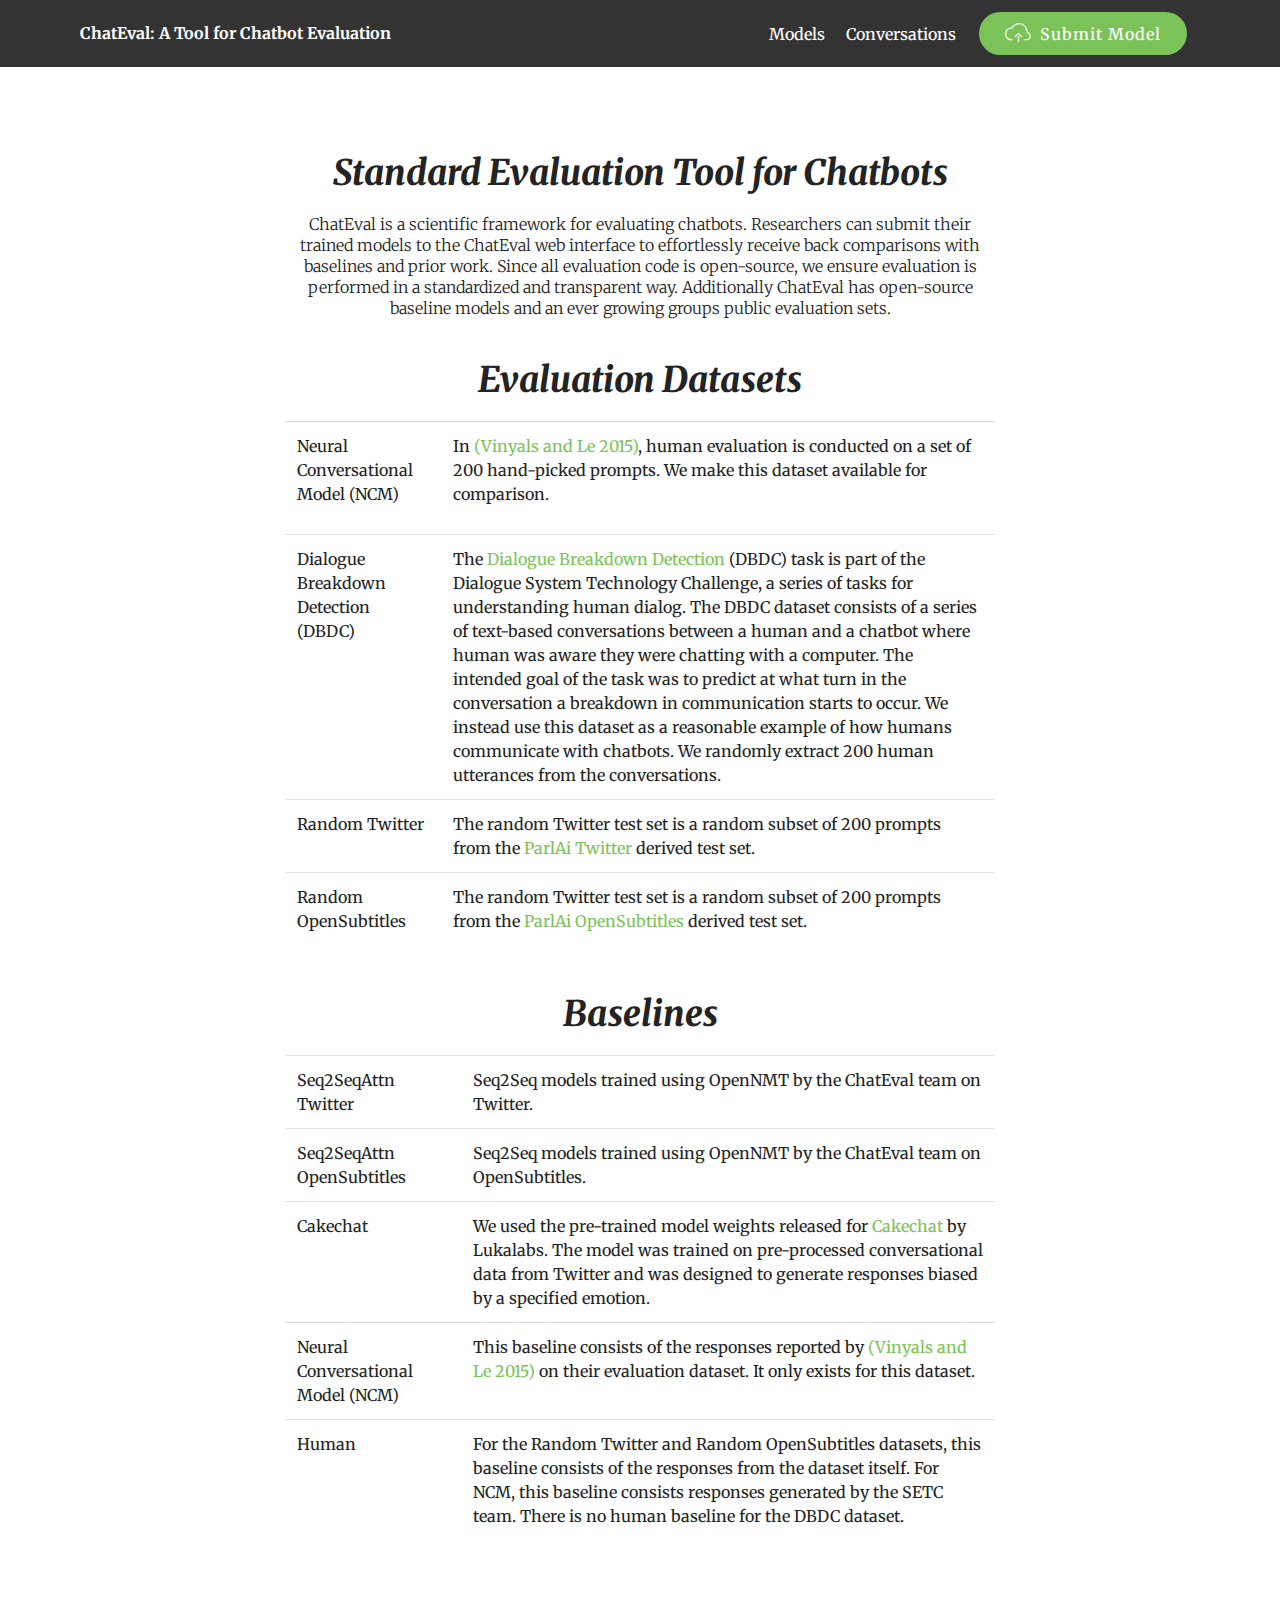
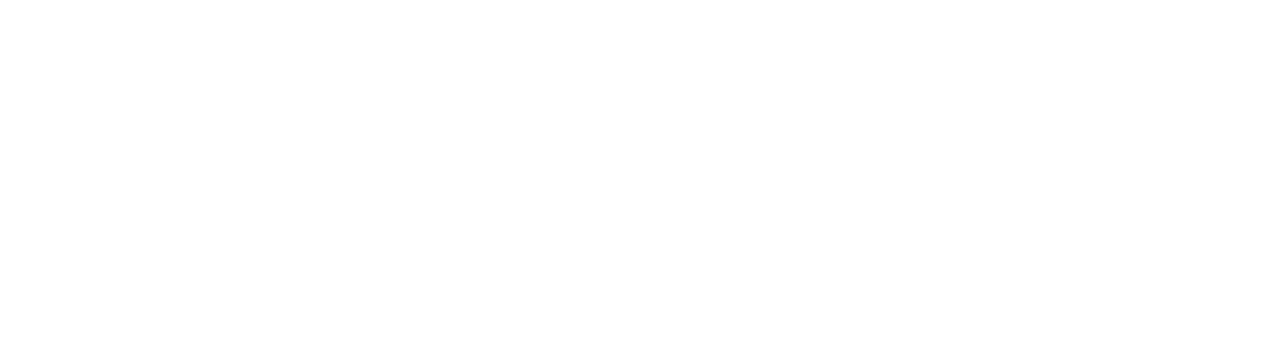
<file: index.html>
<!DOCTYPE html>
<html>

<head>
  <!-- Site made with Mobirise Website Builder v4.7.6, https://mobirise.com -->
  <meta charset="UTF-8">
  <meta http-equiv="X-UA-Compatible" content="IE=edge">
  <meta name="generator" content="Mobirise v4.7.6, mobirise.com">
  <meta name="viewport" content="width=device-width, initial-scale=1, minimum-scale=1">
  <link rel="shortcut icon" href="assets/images/logo2.png" type="image/x-icon">
  <meta name="description" content="">
  <title>Home</title>
  <link rel="stylesheet" href="assets/web/assets/mobirise-icons/mobirise-icons.css">
  <link rel="stylesheet" href="assets/tether/tether.min.css">
  <link rel="stylesheet" href="assets/bootstrap/css/bootstrap.min.css">
  <link rel="stylesheet" href="assets/bootstrap/css/bootstrap-grid.min.css">
  <link rel="stylesheet" href="assets/bootstrap/css/bootstrap-reboot.min.css">
  <link rel="stylesheet" href="assets/dropdown/css/style.css">
  <link rel="stylesheet" href="assets/theme/css/style.css">
  <link rel="stylesheet" href="assets/mobirise/css/mbr-additional.css" type="text/css"> </head>

  <body>
    <section class="menu cid-qT0e5A02mL" once="menu" id="menu1-2">
      <nav class="navbar navbar-expand beta-menu navbar-dropdown align-items-center navbar-fixed-top navbar-toggleable-sm">
        <button class="navbar-toggler navbar-toggler-right" type="button" data-toggle="collapse" data-target="#navbarSupportedContent" aria-controls="navbarSupportedContent" aria-expanded="false" aria-label="Toggle navigation">
          <div class="hamburger">
            <span></span>
            <span></span>
            <span></span>
            <span></span>
          </div>
        </button>
        <div class="menu-logo">
          <div class="navbar-brand">
            <span class="navbar-caption-wrap">
              <a class="navbar-caption text-white display-4" href="index.html">ChatEval: A Tool for Chatbot Evaluation</a>
            </span>
          </div>
        </div>
        <div class="collapse navbar-collapse" id="navbarSupportedContent">
          <ul class="navbar-nav nav-dropdown" data-app-modern-menu="true">
            <li class="nav-item">
              <a class="nav-link link text-white display-4" href="profiles.html"> Models</a>
            </li>
            <li class="nav-item">
              <a class="nav-link link text-white display-4" href="responses.html">Conversations</a>
            </li>
          <!-- <li class="nav-item">
            <a class="nav-link link text-white display-4" href="compare.html">Comparison Tool</a>
          </li> -->
        </ul>
        <div class="navbar-buttons mbr-section-btn">
          <a class="btn btn-sm btn-primary display-4" href="submit.html">
            <span class="mbri-upload mbr-iconfont mbr-iconfont-btn"></span> Submit Model</a>
          </div>
        </div>
      </nav>
    </section>
    <section class="mbr-section content4 cid-qT0e7XzRz6" id="content4-3">
      <div class="container">
        <div class="media-container-row">
          <div class="title col-12 col-md-8">
            <h2 class="align-center pb-3 mbr-fonts-style display-2">
              <br>Standard Evaluation Tool for Chatbots</h2>
              <h3 class="mbr-section-subtitle align-center mbr-light mbr-fonts-style display-7"> ChatEval is a scientific framework for evaluating chatbots. Researchers can submit their trained models to the ChatEval web interface to effortlessly receive back comparisons with baselines and prior work.
Since all evaluation code is open-source, we ensure evaluation is performed in a standardized and transparent way. Additionally ChatEval has open-source baseline models and an ever growing groups public evaluation sets. </h3>
              <h2 class="align-center pb-3 mbr-fonts-style display-2">
                <br>Evaluation Datasets</h2>
                <table class='table'>
                  <tr>
                    <td class="display-7">Neural Conversational Model (NCM)</td>
                    <td class="display-7">In <a href='https://arxiv.org/abs/1506.05869'>(Vinyals and Le 2015)</a>, human evaluation is conducted on a set of 200 hand-picked prompts. We make this dataset available for comparison.</p>
                    </td>
                    <tr>
                      <td class="display-7">Dialogue Breakdown Detection (DBDC)</td>
                      <td class="display-7">
                        The <a href='https://dbd-challenge.github.io/dbdc3'>Dialogue Breakdown Detection</a> (DBDC) task is part of the Dialogue System Technology Challenge, a series of tasks for understanding human dialog.
                        The DBDC dataset consists of a series of text-based conversations between a human and a chatbot where human was aware they were chatting with a computer.
                        The intended goal of the task was to predict at what turn in the conversation a breakdown in communication starts to occur.
                        We instead use this dataset as a reasonable example of how humans communicate with chatbots.
                        We randomly extract 200 human utterances from the conversations. 
                      </td>
                    </tr>
                   <tr>
                    <td class="display-7">Random Twitter</td>
                    <td class="display-7">The random Twitter test set is a random subset of 200 prompts from the <a href='https://github.com/facebookresearch/ParlAI/tree/master/parlai/tasks/twitter'>ParlAi Twitter</a> derived test set.</td>
                  </tr>
                  <tr>
                    <td class="display-7">Random OpenSubtitles</td>
                    <td class="display-7">The random Twitter test set is a random subset of 200 prompts from the <a href='https://github.com/facebookresearch/ParlAI/tree/master/parlai/tasks/opensubtitles'>ParlAi OpenSubtitles</a> derived test set.</td>
                  </tr>
                  </table>
                  <h2 class="align-center pb-3 mbr-fonts-style display-2">
                    <br>Baselines</h2>
                    <table class="table">
                      <tr><td class="display-7">Seq2SeqAttn Twitter</td>
                        <td class="display-7">
                        Seq2Seq models trained using OpenNMT by the ChatEval team on Twitter. </td>
                        <tr><td class="display-7">Seq2SeqAttn OpenSubtitles</td>
                          <td class="display-7">
                          Seq2Seq models trained using OpenNMT by the ChatEval team on OpenSubtitles.</td>
                          <tr><td class="display-7">Cakechat</td>
                            <td class="display-7">
                              We used the pre-trained model weights released for <a href='https://github.com/lukalabs/cakechat'>Cakechat</a> by Lukalabs. The model was trained on pre-processed conversational data from Twitter and was designed to generate responses biased by a specified emotion.</td>
                              <tr><td class="display-7">Neural Conversational Model (NCM)</td>
                                <td class="display-7">
                                  This baseline consists of the responses reported by  <a href='https://arxiv.org/abs/1506.05869'>(Vinyals and Le 2015)</a> on their evaluation dataset. It only exists for this dataset.</td>
                                  <tr><td class="display-7">Human</td>
                                    <td class="display-7">
                                    For the Random Twitter and Random OpenSubtitles datasets, this baseline consists of the responses from the dataset itself. For NCM, this baseline consists responses generated by the SETC team. There is no human baseline for the DBDC dataset.</td>
                                  </table>
                                </div>
                              </div>
                            </div>
                          </section>
                          <iframe width="560" height="315" class="align-center" src="https://www.youtube.com/embed/videoseries?list=PLx0sYbCqOb8TBPRdmBHs5Iftvv9TPboYG" frameborder="0" allow="autoplay; encrypted-media" allowfullscreen></iframe>
                          <script src="assets/web/assets/jquery/jquery.min.js"></script>
                          <script src="assets/popper/popper.min.js"></script>
                          <script src="assets/tether/tether.min.js"></script>
                          <script src="assets/bootstrap/js/bootstrap.min.js"></script>
                          <script src="assets/smoothscroll/smooth-scroll.js"></script>
                          <script src="assets/dropdown/js/script.min.js"></script>
                          <script src="assets/touchswipe/jquery.touch-swipe.min.js"></script>
                          <script src="assets/theme/js/script.js"></script>
                        </body>

                        </html>
</file>
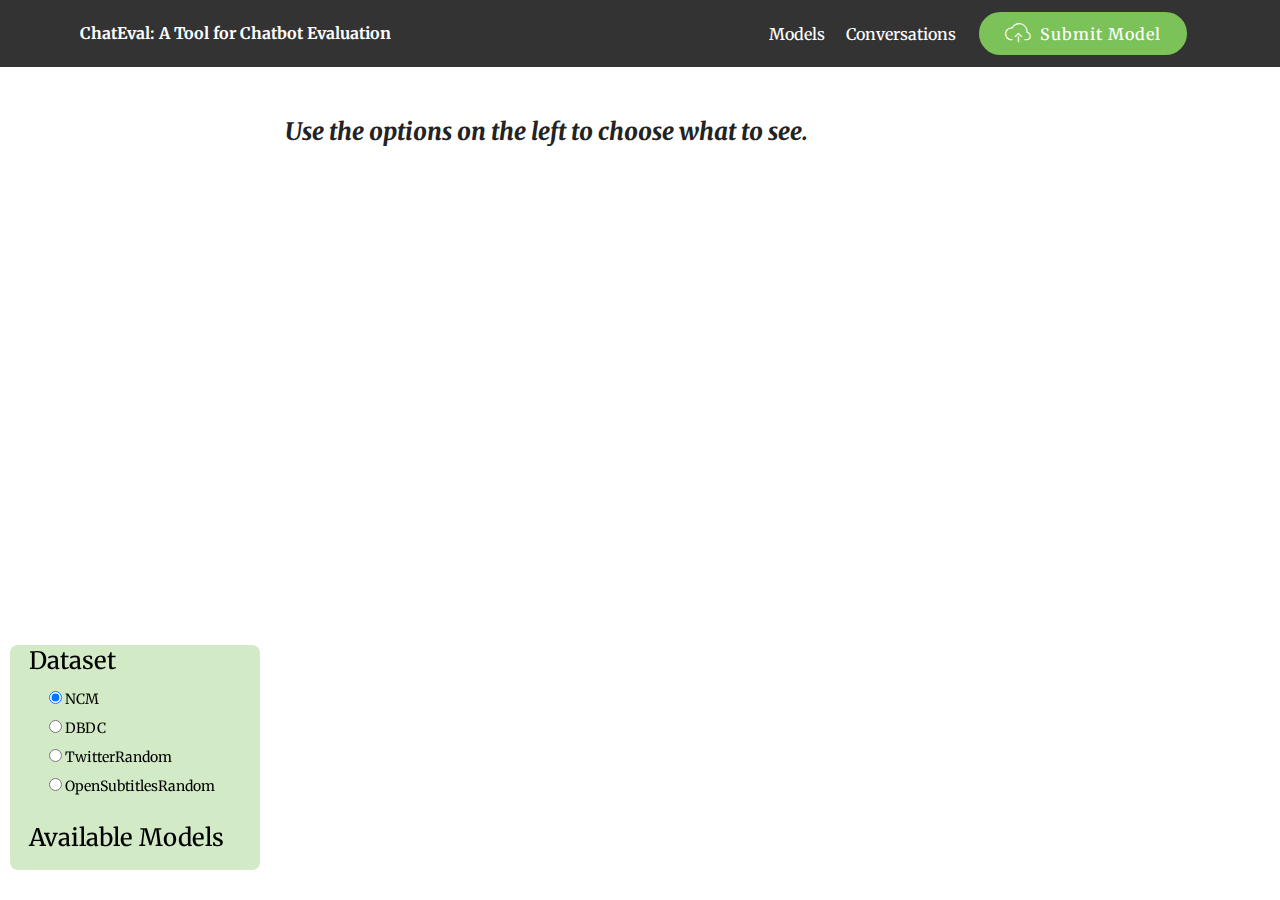
<file: responses.html>
<!DOCTYPE html>
<html >
<head>
  <!-- Site made with Mobirise Website Builder v4.7.6, https://mobirise.com -->
  <meta charset="UTF-8">
  <meta http-equiv="X-UA-Compatible" content="IE=edge">
  <meta name="generator" content="Mobirise v4.7.6, mobirise.com">
  <meta name="viewport" content="width=device-width, initial-scale=1, minimum-scale=1">
  <link rel="shortcut icon" href="assets/images/logo2.png" type="image/x-icon">
  <meta name="description" content="Web Builder Description">
  <title>View Responses</title>
  <link rel="stylesheet" href="assets/web/assets/mobirise-icons/mobirise-icons.css">
  <link rel="stylesheet" href="assets/tether/tether.min.css">
  <link rel="stylesheet" href="assets/bootstrap/css/bootstrap.min.css">
  <link rel="stylesheet" href="assets/bootstrap/css/bootstrap-grid.min.css">
  <link rel="stylesheet" href="assets/bootstrap/css/bootstrap-reboot.min.css">
  <link rel="stylesheet" href="assets/dropdown/css/style.css">
  <link rel="stylesheet" href="assets/theme/css/style.css">
  <link rel="stylesheet" href="assets/mobirise/css/mbr-additional.css" type="text/css">
  
  <script type="text/javascript" src="scripts/responses_page.js"></script>
</head>
<body>
  <section class="menu cid-qT0e5A02mL" once="menu" id="menu1-5">
    <nav class="navbar navbar-expand beta-menu navbar-dropdown align-items-center navbar-fixed-top navbar-toggleable-sm">
      <button class="navbar-toggler navbar-toggler-right" type="button" data-toggle="collapse" data-target="#navbarSupportedContent" aria-controls="navbarSupportedContent" aria-expanded="false" aria-label="Toggle navigation">
        <div class="hamburger">
          <span></span>
          <span></span>
          <span></span>
          <span></span>
        </div>
      </button>
      <div class="menu-logo">
        <div class="navbar-brand">

          <span class="navbar-caption-wrap"><a class="navbar-caption text-white display-4" href="index.html">ChatEval: A Tool for Chatbot Evaluation</a></span>
        </div>
      </div>
      <div class="collapse navbar-collapse" id="navbarSupportedContent">
        <ul class="navbar-nav nav-dropdown" data-app-modern-menu="true"><li class="nav-item">
          <a class="nav-link link text-white display-4" href="profiles.html">

          Models</a>
        </li><li class="nav-item"><a class="nav-link link text-white display-4" href="responses.html">Conversations</a></li><!-- <li class="nav-item"><a class="nav-link link text-white display-4" href="compare.html">Comparison Tool</a></li> --></ul>
        <div class="navbar-buttons mbr-section-btn"><a class="btn btn-sm btn-primary display-4" href="submit.html"><span class="mbri-upload mbr-iconfont mbr-iconfont-btn"></span>

        Submit Model</a></div>
      </div>
    </nav>
  </section>

  <section class="mbr-section content4 cid-qT0e7XzRz6" id="content4-3">
    <div class="container">
      <div class="media-container-row">
        <div class="title col-12 col-md-8">
          <h2 class="align-left pb-3 mbr-fonts-style display-5">
            Use the options on the left to choose what to see.     
          </h2>
          <div class="align-center" id="responses"></div>           
        </div>
      </div>
    </div>
  </section>

  <script src="assets/web/assets/jquery/jquery.min.js"></script>
  <script src="assets/popper/popper.min.js"></script>
  <script src="assets/tether/tether.min.js"></script>
  <script src="assets/bootstrap/js/bootstrap.min.js"></script>
  <script src="assets/smoothscroll/smooth-scroll.js"></script>
  <script src="assets/dropdown/js/script.min.js"></script>
  <script src="assets/touchswipe/jquery.touch-swipe.min.js"></script>
  <script src="assets/theme/js/script.js"></script>
  
  <script src="data/responses.json"></script>
  <script src="data/datasets.json"></script>
  <div" style="position: fixed;bottom: 30px;left:10px;padding:4px;background-color:  hsla(100, 46%, 85%, 1);border-radius: 8px; width:250px;display:flex;flex-direction:row;align-items:left;justify-content:center;font-size:14px;color:black;font-family: 'Merriweather', serif;">
  <div class="col">
    <label for="datasetSelection"><h4>Dataset</h4></label>
    <div id="datasetSelection"></div>
    <br/>
    <label for="modelSelection"><h4>Available Models</h4></label>
    <div id="modelSelection"></div>
  </div>
</div>


</body>
</html>
</file>
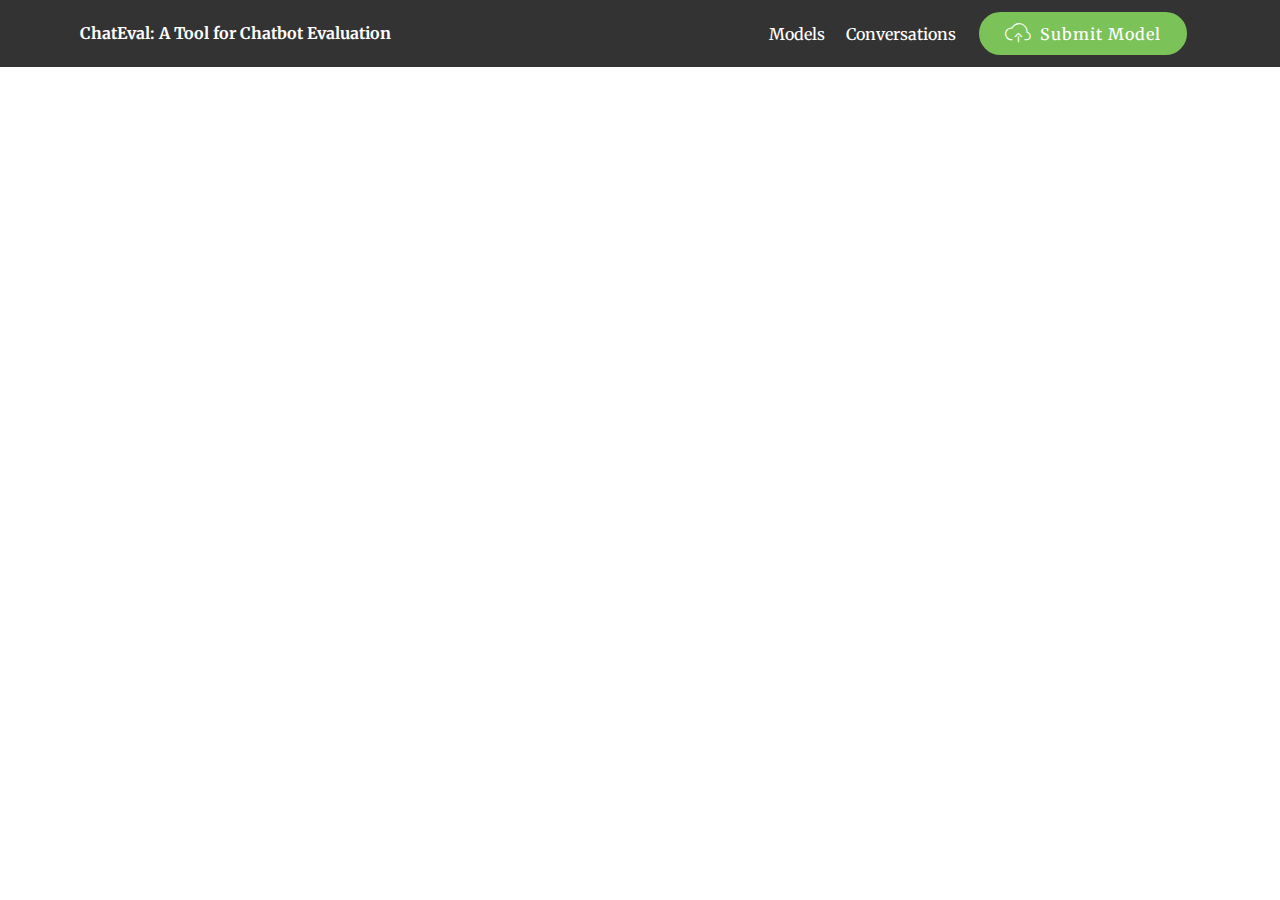
<file: submit.html>
<!DOCTYPE html>
<html >
<head>
  <!-- Site made with Mobirise Website Builder v4.7.6, https://mobirise.com -->
  <meta charset="UTF-8">
  <meta http-equiv="X-UA-Compatible" content="IE=edge">
  <meta name="generator" content="Mobirise v4.7.6, mobirise.com">
  <meta name="viewport" content="width=device-width, initial-scale=1, minimum-scale=1">
  <link rel="shortcut icon" href="assets/images/logo2.png" type="image/x-icon">
  <meta name="description" content="Web Site Builder Description">
  <title>Submit</title>
  <link rel="stylesheet" href="assets/web/assets/mobirise-icons/mobirise-icons.css">
  <link rel="stylesheet" href="assets/tether/tether.min.css">
  <link rel="stylesheet" href="assets/bootstrap/css/bootstrap.min.css">
  <link rel="stylesheet" href="assets/bootstrap/css/bootstrap-grid.min.css">
  <link rel="stylesheet" href="assets/bootstrap/css/bootstrap-reboot.min.css">
  <link rel="stylesheet" href="assets/dropdown/css/style.css">
  <link rel="stylesheet" href="assets/theme/css/style.css">
  <link rel="stylesheet" href="assets/mobirise/css/mbr-additional.css" type="text/css">
  
  
  
</head>
<body>
  <section class="menu cid-qT0e5A02mL" once="menu" id="menu1-9">



    <nav class="navbar navbar-expand beta-menu navbar-dropdown align-items-center navbar-fixed-top navbar-toggleable-sm">
      <button class="navbar-toggler navbar-toggler-right" type="button" data-toggle="collapse" data-target="#navbarSupportedContent" aria-controls="navbarSupportedContent" aria-expanded="false" aria-label="Toggle navigation">
        <div class="hamburger">
          <span></span>
          <span></span>
          <span></span>
          <span></span>
        </div>
      </button>
      <div class="menu-logo">
        <div class="navbar-brand">

          <span class="navbar-caption-wrap"><a class="navbar-caption text-white display-4" href="index.html">ChatEval: A Tool for Chatbot Evaluation</a></span>
        </div>
      </div>
      <div class="collapse navbar-collapse" id="navbarSupportedContent">
        <ul class="navbar-nav nav-dropdown" data-app-modern-menu="true"><li class="nav-item">
          <a class="nav-link link text-white display-4" href="profiles.html">

          Models</a>
        </li><li class="nav-item"><a class="nav-link link text-white display-4" href="responses.html">Conversations</a></li><!--li class="nav-item"><a class="nav-link link text-white display-4" href="compare.html">Comparison Tool</a></li--></ul>
        <div class="navbar-buttons mbr-section-btn"><a class="btn btn-sm btn-primary display-4" href="submit.html"><span class="mbri-upload mbr-iconfont mbr-iconfont-btn"></span>

        Submit Model</a></div>
      </div>
    </nav>
  </section>

  <section class="mbr-section content4 cid-qT0e7XzRz6" id="content4-3">



    <div class="container">
      <div class="media-container-row">
        <iframe id="JotFormIFrame-80816491184158" onload="window.parent.scrollTo(0,0)" allowtransparency="true" allowfullscreen="true" allow="geolocation;microphone; camera" src="https://form.jotform.com/80816491184158" frameborder="0" style="width: 1px; min-width: 100%; height:539px; border:none;" scrolling="no" > </iframe> <script type="text/javascript"> var ifr = document.getElementById("JotFormIFrame-80816491184158");if(window.location.href && window.location.href.indexOf("?") > -1) { var get = window.location.href.substr(window.location.href.indexOf("?") + 1);if(ifr && get.length > 0) { var src = ifr.src;src = src.indexOf("?") > -1 ? src + "&" + get : src + "?" + get;ifr.src = src;} } window.handleIFrameMessage = function(e) { var args = e.data.split(":");if (args.length > 2) { iframe = document.getElementById("JotFormIFrame-" + args[(args.length - 1)]);} else { iframe = document.getElementById("JotFormIFrame");} if (!iframe) { return;} switch (args[0]) { case "scrollIntoView": iframe.scrollIntoView();break;case "setHeight": iframe.style.height = args[1] + "px";break;case "collapseErrorPage": if (iframe.clientHeight > window.innerHeight) { iframe.style.height = window.innerHeight + "px";} break;case "reloadPage": window.location.reload();break;case "loadScript": var src = args[1];if (args.length > 3) { src = args[1] + ':' + args[2];} var script = document.createElement('script');script.src = src;script.type = 'text/javascript';document.body.appendChild(script);break;case "exitFullscreen": if (window.document.exitFullscreen) window.document.exitFullscreen();else if (window.document.mozCancelFullScreen) window.document.mozCancelFullScreen();else if (window.document.mozCancelFullscreen) window.document.mozCancelFullScreen();else if (window.document.webkitExitFullscreen) window.document.webkitExitFullscreen();else if (window.document.msExitFullscreen) window.document.msExitFullscreen();break;} var isJotForm = (e.origin.indexOf("jotform") > -1) ? true : false;if(isJotForm && "contentWindow" in iframe && "postMessage" in iframe.contentWindow) { var urls = {"docurl":encodeURIComponent(document.URL),"referrer":encodeURIComponent(document.referrer)};iframe.contentWindow.postMessage(JSON.stringify({"type":"urls","value":urls}), "*");} };if (window.addEventListener) { window.addEventListener("message", handleIFrameMessage, false);} else if (window.attachEvent) { window.attachEvent("onmessage", handleIFrameMessage);} </script>
     </div>
   </div>
 </section>

 <script src="assets/web/assets/jquery/jquery.min.js"></script>
 <script src="assets/popper/popper.min.js"></script>
 <script src="assets/tether/tether.min.js"></script>
 <script src="assets/bootstrap/js/bootstrap.min.js"></script>
 <script src="assets/smoothscroll/smooth-scroll.js"></script>
 <script src="assets/dropdown/js/script.min.js"></script>
 <script src="assets/touchswipe/jquery.touch-swipe.min.js"></script>
 <script src="assets/theme/js/script.js"></script>


</body>
</html>
</file>
<file: assets/web/assets/mobirise-icons/mobirise-icons.css>
@font-face {
  font-family: 'MobiriseIcons';
  src:  url('mobirise-icons.eot?spat4u');
  src:  url('mobirise-icons.eot?spat4u#iefix') format('embedded-opentype'),
    url('mobirise-icons.ttf?spat4u') format('truetype'),
    url('mobirise-icons.woff?spat4u') format('woff'),
    url('mobirise-icons.svg?spat4u#MobiriseIcons') format('svg');
  font-weight: normal;
  font-style: normal;
}

[class^="mbri-"], [class*=" mbri-"] {
  /* use !important to prevent issues with browser extensions that change fonts */
  font-family: MobiriseIcons !important;
  speak: none;
  font-style: normal;
  font-weight: normal;
  font-variant: normal;
  text-transform: none;
  line-height: 1;

  /* Better Font Rendering =========== */
  -webkit-font-smoothing: antialiased;
  -moz-osx-font-smoothing: grayscale;
}

.mbri-add-submenu:before {
  content: "\e900";
}
.mbri-alert:before {
  content: "\e901";
}
.mbri-align-center:before {
  content: "\e902";
}
.mbri-align-justify:before {
  content: "\e903";
}
.mbri-align-left:before {
  content: "\e904";
}
.mbri-align-right:before {
  content: "\e905";
}
.mbri-android:before {
  content: "\e906";
}
.mbri-apple:before {
  content: "\e907";
}
.mbri-arrow-down:before {
  content: "\e908";
}
.mbri-arrow-next:before {
  content: "\e909";
}
.mbri-arrow-prev:before {
  content: "\e90a";
}
.mbri-arrow-up:before {
  content: "\e90b";
}
.mbri-bold:before {
  content: "\e90c";
}
.mbri-bookmark:before {
  content: "\e90d";
}
.mbri-bootstrap:before {
  content: "\e90e";
}
.mbri-briefcase:before {
  content: "\e90f";
}
.mbri-browse:before {
  content: "\e910";
}
.mbri-bulleted-list:before {
  content: "\e911";
}
.mbri-calendar:before {
  content: "\e912";
}
.mbri-camera:before {
  content: "\e913";
}
.mbri-cart-add:before {
  content: "\e914";
}
.mbri-cart-full:before {
  content: "\e915";
}
.mbri-cash:before {
  content: "\e916";
}
.mbri-change-style:before {
  content: "\e917";
}
.mbri-chat:before {
  content: "\e918";
}
.mbri-clock:before {
  content: "\e919";
}
.mbri-close:before {
  content: "\e91a";
}
.mbri-cloud:before {
  content: "\e91b";
}
.mbri-code:before {
  content: "\e91c";
}
.mbri-contact-form:before {
  content: "\e91d";
}
.mbri-credit-card:before {
  content: "\e91e";
}
.mbri-cursor-click:before {
  content: "\e91f";
}
.mbri-cust-feedback:before {
  content: "\e920";
}
.mbri-database:before {
  content: "\e921";
}
.mbri-delivery:before {
  content: "\e922";
}
.mbri-desktop:before {
  content: "\e923";
}
.mbri-devices:before {
  content: "\e924";
}
.mbri-down:before {
  content: "\e925";
}
.mbri-download:before {
  content: "\e989";
}
.mbri-drag-n-drop:before {
  content: "\e927";
}
.mbri-drag-n-drop2:before {
  content: "\e928";
}
.mbri-edit:before {
  content: "\e929";
}
.mbri-edit2:before {
  content: "\e92a";
}
.mbri-error:before {
  content: "\e92b";
}
.mbri-extension:before {
  content: "\e92c";
}
.mbri-features:before {
  content: "\e92d";
}
.mbri-file:before {
  content: "\e92e";
}
.mbri-flag:before {
  content: "\e92f";
}
.mbri-folder:before {
  content: "\e930";
}
.mbri-gift:before {
  content: "\e931";
}
.mbri-github:before {
  content: "\e932";
}
.mbri-globe:before {
  content: "\e933";
}
.mbri-globe-2:before {
  content: "\e934";
}
.mbri-growing-chart:before {
  content: "\e935";
}
.mbri-hearth:before {
  content: "\e936";
}
.mbri-help:before {
  content: "\e937";
}
.mbri-home:before {
  content: "\e938";
}
.mbri-hot-cup:before {
  content: "\e939";
}
.mbri-idea:before {
  content: "\e93a";
}
.mbri-image-gallery:before {
  content: "\e93b";
}
.mbri-image-slider:before {
  content: "\e93c";
}
.mbri-info:before {
  content: "\e93d";
}
.mbri-italic:before {
  content: "\e93e";
}
.mbri-key:before {
  content: "\e93f";
}
.mbri-laptop:before {
  content: "\e940";
}
.mbri-layers:before {
  content: "\e941";
}
.mbri-left-right:before {
  content: "\e942";
}
.mbri-left:before {
  content: "\e943";
}
.mbri-letter:before {
  content: "\e944";
}
.mbri-like:before {
  content: "\e945";
}
.mbri-link:before {
  content: "\e946";
}
.mbri-lock:before {
  content: "\e947";
}
.mbri-login:before {
  content: "\e948";
}
.mbri-logout:before {
  content: "\e949";
}
.mbri-magic-stick:before {
  content: "\e94a";
}
.mbri-map-pin:before {
  content: "\e94b";
}
.mbri-menu:before {
  content: "\e94c";
}
.mbri-mobile:before {
  content: "\e94d";
}
.mbri-mobile2:before {
  content: "\e94e";
}
.mbri-mobirise:before {
  content: "\e94f";
}
.mbri-more-horizontal:before {
  content: "\e950";
}
.mbri-more-vertical:before {
  content: "\e951";
}
.mbri-music:before {
  content: "\e952";
}
.mbri-new-file:before {
  content: "\e953";
}
.mbri-numbered-list:before {
  content: "\e954";
}
.mbri-opened-folder:before {
  content: "\e955";
}
.mbri-pages:before {
  content: "\e956";
}
.mbri-paper-plane:before {
  content: "\e957";
}
.mbri-paperclip:before {
  content: "\e958";
}
.mbri-photo:before {
  content: "\e959";
}
.mbri-photos:before {
  content: "\e95a";
}
.mbri-pin:before {
  content: "\e95b";
}
.mbri-play:before {
  content: "\e95c";
}
.mbri-plus:before {
  content: "\e95d";
}
.mbri-preview:before {
  content: "\e95e";
}
.mbri-print:before {
  content: "\e95f";
}
.mbri-protect:before {
  content: "\e960";
}
.mbri-question:before {
  content: "\e961";
}
.mbri-quote-left:before {
  content: "\e962";
}
.mbri-quote-right:before {
  content: "\e963";
}
.mbri-refresh:before {
  content: "\e964";
}
.mbri-responsive:before {
  content: "\e965";
}
.mbri-right:before {
  content: "\e966";
}
.mbri-rocket:before {
  content: "\e967";
}
.mbri-sad-face:before {
  content: "\e968";
}
.mbri-sale:before {
  content: "\e969";
}
.mbri-save:before {
  content: "\e96a";
}
.mbri-search:before {
  content: "\e96b";
}
.mbri-setting:before {
  content: "\e96c";
}
.mbri-setting2:before {
  content: "\e96d";
}
.mbri-setting3:before {
  content: "\e96e";
}
.mbri-share:before {
  content: "\e96f";
}
.mbri-shopping-bag:before {
  content: "\e970";
}
.mbri-shopping-basket:before {
  content: "\e971";
}
.mbri-shopping-cart:before {
  content: "\e972";
}
.mbri-sites:before {
  content: "\e973";
}
.mbri-smile-face:before {
  content: "\e974";
}
.mbri-speed:before {
  content: "\e975";
}
.mbri-star:before {
  content: "\e976";
}
.mbri-success:before {
  content: "\e977";
}
.mbri-sun:before {
  content: "\e978";
}
.mbri-sun2:before {
  content: "\e979";
}
.mbri-tablet:before {
  content: "\e97a";
}
.mbri-tablet-vertical:before {
  content: "\e97b";
}
.mbri-target:before {
  content: "\e97c";
}
.mbri-timer:before {
  content: "\e97d";
}
.mbri-to-ftp:before {
  content: "\e97e";
}
.mbri-to-local-drive:before {
  content: "\e97f";
}
.mbri-touch-swipe:before {
  content: "\e980";
}
.mbri-touch:before {
  content: "\e981";
}
.mbri-trash:before {
  content: "\e982";
}
.mbri-underline:before {
  content: "\e983";
}
.mbri-unlink:before {
  content: "\e984";
}
.mbri-unlock:before {
  content: "\e985";
}
.mbri-up-down:before {
  content: "\e986";
}
.mbri-up:before {
  content: "\e987";
}
.mbri-update:before {
  content: "\e988";
}
.mbri-upload:before {
 content: "\e926"; 
}
.mbri-user:before {
  content: "\e98a";
}
.mbri-user2:before {
  content: "\e98b";
}
.mbri-users:before {
  content: "\e98c";
}
.mbri-video:before {
  content: "\e98d";
}
.mbri-video-play:before {
  content: "\e98e";
}
.mbri-watch:before {
  content: "\e98f";
}
.mbri-website-theme:before {
  content: "\e990";
}
.mbri-wifi:before {
  content: "\e991";
}
.mbri-windows:before {
  content: "\e992";
}
.mbri-zoom-out:before {
  content: "\e993";
}
.mbri-redo:before {
  content: "\e994";
}
.mbri-undo:before {
  content: "\e995";
}
</file>
<file: assets/dropdown/css/style.css>
.navbar-dropdown {
  left: 0;
  padding: 0;
  position: absolute;
  right: 0;
  top: 0;
  transition: all 0.45s ease;
  z-index: 1030;
  background: #282828; }
  .navbar-dropdown .navbar-logo {
    margin-right: 0.8rem;
    transition: margin 0.3s ease-in-out;
    vertical-align: middle; }
    .navbar-dropdown .navbar-logo img {
      height: 3.125rem;
      transition: all 0.3s ease-in-out; }
    .navbar-dropdown .navbar-logo.mbr-iconfont {
      font-size: 3.125rem;
      line-height: 3.125rem; }
  .navbar-dropdown .navbar-caption {
    font-weight: 700;
    white-space: normal;
    vertical-align: -4px;
    line-height: 3.125rem !important; }
    .navbar-dropdown .navbar-caption, .navbar-dropdown .navbar-caption:hover {
      color: inherit;
      text-decoration: none; }
  .navbar-dropdown .mbr-iconfont + .navbar-caption {
    vertical-align: -1px; }
  .navbar-dropdown.navbar-fixed-top {
    position: fixed; }
  .navbar-dropdown .navbar-brand span {
    vertical-align: -4px; }
  .navbar-dropdown.bg-color.transparent {
    background: none; }
  .navbar-dropdown.navbar-short .navbar-brand {
    padding: 0.625rem 0; }
    .navbar-dropdown.navbar-short .navbar-brand span {
      vertical-align: -1px; }
  .navbar-dropdown.navbar-short .navbar-caption {
    line-height: 2.375rem !important;
    vertical-align: -2px; }
  .navbar-dropdown.navbar-short .navbar-logo {
    margin-right: 0.5rem; }
    .navbar-dropdown.navbar-short .navbar-logo img {
      height: 2.375rem; }
    .navbar-dropdown.navbar-short .navbar-logo.mbr-iconfont {
      font-size: 2.375rem;
      line-height: 2.375rem; }
  .navbar-dropdown.navbar-short .mbr-table-cell {
    height: 3.625rem; }
  .navbar-dropdown .navbar-close {
    left: 0.6875rem;
    position: fixed;
    top: 0.75rem;
    z-index: 1000; }
  .navbar-dropdown .hamburger-icon {
    content: "";
    display: inline-block;
    vertical-align: middle;
    width: 16px;
    -webkit-box-shadow: 0 -6px 0 1px #282828,0 0 0 1px #282828,0 6px 0 1px #282828;
    -moz-box-shadow: 0 -6px 0 1px #282828,0 0 0 1px #282828,0 6px 0 1px #282828;
    box-shadow: 0 -6px 0 1px #282828,0 0 0 1px #282828,0 6px 0 1px #282828; }

.dropdown-menu .dropdown-toggle[data-toggle="dropdown-submenu"]::after {
  border-bottom: 0.35em solid transparent;
  border-left: 0.35em solid;
  border-right: 0;
  border-top: 0.35em solid transparent;
  margin-left: 0.3rem; }

.dropdown-menu .dropdown-item:focus {
  outline: 0; }

.nav-dropdown {
  font-size: 0.75rem;
  font-weight: 500;
  height: auto !important; }
  .nav-dropdown .nav-btn {
    padding-left: 1rem; }
  .nav-dropdown .link {
    margin: .667em 1.667em;
    font-weight: 500;
    padding: 0;
    transition: color .2s ease-in-out; }
    .nav-dropdown .link.dropdown-toggle {
      margin-right: 2.583em; }
      .nav-dropdown .link.dropdown-toggle::after {
        margin-left: .25rem;
        border-top: 0.35em solid;
        border-right: 0.35em solid transparent;
        border-left: 0.35em solid transparent;
        border-bottom: 0; }
      .nav-dropdown .link.dropdown-toggle[aria-expanded="true"] {
        margin: 0;
        padding: 0.667em 3.263em  0.667em 1.667em; }
  .nav-dropdown .link::after,
  .nav-dropdown .dropdown-item::after {
    color: inherit; }
  .nav-dropdown .btn {
    font-size: 0.75rem;
    font-weight: 700;
    letter-spacing: 0;
    margin-bottom: 0;
    padding-left: 1.25rem;
    padding-right: 1.25rem; }
  .nav-dropdown .dropdown-menu {
    border-radius: 0;
    border: 0;
    left: 0;
    margin: 0;
    padding-bottom: 1.25rem;
    padding-top: 1.25rem;
    position: relative; }
  .nav-dropdown .dropdown-submenu {
    margin-left: 0.125rem;
    top: 0; }
  .nav-dropdown .dropdown-item {
    font-weight: 500;
    line-height: 2;
    padding: 0.3846em 4.615em 0.3846em 1.5385em;
    position: relative;
    transition: color .2s ease-in-out, background-color .2s ease-in-out; }
    .nav-dropdown .dropdown-item::after {
      margin-top: -0.3077em;
      position: absolute;
      right: 1.1538em;
      top: 50%; }
    .nav-dropdown .dropdown-item:focus, .nav-dropdown .dropdown-item:hover {
      background: none; }

@media (max-width: 767px) {
  .nav-dropdown.navbar-toggleable-sm {
    bottom: 0;
    display: none;
    left: 0;
    overflow-x: hidden;
    position: fixed;
    top: 0;
    transform: translateX(-100%);
    -ms-transform: translateX(-100%);
    -webkit-transform: translateX(-100%);
    width: 18.75rem;
    z-index: 999; } }
.nav-dropdown.navbar-toggleable-xl {
  bottom: 0;
  display: none;
  left: 0;
  overflow-x: hidden;
  position: fixed;
  top: 0;
  transform: translateX(-100%);
  -ms-transform: translateX(-100%);
  -webkit-transform: translateX(-100%);
  width: 18.75rem;
  z-index: 999; }

.nav-dropdown-sm {
  display: block !important;
  overflow-x: hidden;
  overflow: auto;
  padding-top: 3.875rem; }
  .nav-dropdown-sm::after {
    content: "";
    display: block;
    height: 3rem;
    width: 100%; }
  .nav-dropdown-sm.collapse.in ~ .navbar-close {
    display: block !important; }
  .nav-dropdown-sm.collapsing, .nav-dropdown-sm.collapse.in {
    transform: translateX(0);
    -ms-transform: translateX(0);
    -webkit-transform: translateX(0);
    transition: all 0.25s ease-out;
    -webkit-transition: all 0.25s ease-out;
    background: #282828; }
  .nav-dropdown-sm.collapsing[aria-expanded="false"] {
    transform: translateX(-100%);
    -ms-transform: translateX(-100%);
    -webkit-transform: translateX(-100%); }
  .nav-dropdown-sm .nav-item {
    display: block;
    margin-left: 0 !important;
    padding-left: 0; }
  .nav-dropdown-sm .link,
  .nav-dropdown-sm .dropdown-item {
    border-top: 1px dotted rgba(255, 255, 255, 0.1);
    font-size: 0.8125rem;
    line-height: 1.6;
    margin: 0 !important;
    padding: 0.875rem 2.4rem 0.875rem 1.5625rem !important;
    position: relative;
    white-space: normal; }
    .nav-dropdown-sm .link:focus, .nav-dropdown-sm .link:hover,
    .nav-dropdown-sm .dropdown-item:focus,
    .nav-dropdown-sm .dropdown-item:hover {
      background: rgba(0, 0, 0, 0.2) !important;
      color: #c0a375; }
  .nav-dropdown-sm .nav-btn {
    position: relative;
    padding: 1.5625rem 1.5625rem 0 1.5625rem; }
    .nav-dropdown-sm .nav-btn::before {
      border-top: 1px dotted rgba(255, 255, 255, 0.1);
      content: "";
      left: 0;
      position: absolute;
      top: 0;
      width: 100%; }
    .nav-dropdown-sm .nav-btn + .nav-btn {
      padding-top: 0.625rem; }
      .nav-dropdown-sm .nav-btn + .nav-btn::before {
        display: none; }
  .nav-dropdown-sm .btn {
    padding: 0.625rem 0; }
  .nav-dropdown-sm .dropdown-toggle[data-toggle="dropdown-submenu"]::after {
    margin-left: .25rem;
    border-top: 0.35em solid;
    border-right: 0.35em solid transparent;
    border-left: 0.35em solid transparent;
    border-bottom: 0; }
  .nav-dropdown-sm .dropdown-toggle[data-toggle="dropdown-submenu"][aria-expanded="true"]::after {
    border-top: 0;
    border-right: 0.35em solid transparent;
    border-left: 0.35em solid transparent;
    border-bottom: 0.35em solid; }
  .nav-dropdown-sm .dropdown-menu {
    margin: 0;
    padding: 0;
    position: relative;
    top: 0;
    left: 0;
    width: 100%;
    border: 0;
    float: none;
    border-radius: 0;
    background: none; }
  .nav-dropdown-sm .dropdown-submenu {
    left: 100%;
    margin-left: 0.125rem;
    margin-top: -1.25rem;
    top: 0; }

.navbar-toggleable-sm .nav-dropdown .dropdown-menu {
  position: absolute; }

.navbar-toggleable-sm .nav-dropdown .dropdown-submenu {
  left: 100%;
  margin-left: 0.125rem;
  margin-top: -1.25rem;
  top: 0; }

.navbar-toggleable-sm.opened .nav-dropdown .dropdown-menu {
  position: relative; }

.navbar-toggleable-sm.opened .nav-dropdown .dropdown-submenu {
  left: 0;
  margin-left: 00rem;
  margin-top: 0rem;
  top: 0; }

.is-builder .nav-dropdown.collapsing {
  transition: none !important; }

/*# sourceMappingURL=style.css.map */
</file>
<file: assets/theme/css/style.css>
/*!
 * Mobirise v4 theme (https://mobirise.com/)
 * Copyright 2017 Mobirise
 */
section {
  background-color: #eeeeee; }

section,
.container,
.container-fluid {
  position: relative;
  word-wrap: break-word;
  padding-top: 30px;}

a.mbr-iconfont:hover {
  text-decoration: none; }

.article .lead p, .article .lead ul, .article .lead ol, .article .lead pre, .article .lead blockquote {
  margin-bottom: 0; }

a {
  font-style: normal;
  font-weight: 400;
  cursor: pointer; }
  a, a:hover {
    text-decoration: none; }

figure {
  margin-bottom: 0; }

body {
  color: #232323; }

h1, h2, h3, h4, h5, h6,
.h1, .h2, .h3, .h4, .h5, .h6,
.display-1, .display-2, .display-3, .display-4 {
  line-height: 1;
  word-break: break-word;
  word-wrap: break-word;
  color:#000;}

b, strong {
  font-weight: bold; }

blockquote {
  padding: 10px 0 10px 20px;
  position: relative;
  border-left: 2px solid;
  border-color: #ff3366; }

input:-webkit-autofill, input:-webkit-autofill:hover, input:-webkit-autofill:focus, input:-webkit-autofill:active {
  transition-delay: 9999s;
  transition-property: background-color, color; }

textarea[type="hidden"] {
  display: none; }

body {
  position: relative; }

section {
  background-position: 50% 50%;
  background-repeat: no-repeat;
  background-size: cover; }
  section .mbr-background-video,
  section .mbr-background-video-preview {
    position: absolute;
    bottom: 0;
    left: 0;
    right: 0;
    top: 0; }

.hidden {
  visibility: hidden; }

.mbr-z-index20 {
  z-index: 20; }

/*! Base colors */
.mbr-white {
  color: #ffffff; }

.mbr-black {
  color: #000000; }

.mbr-bg-white {
  background-color: #ffffff; }

.mbr-bg-black {
  background-color: #000000; }

/*! Text-aligns */
.align-left {
  text-align: left; }

.align-center {
  text-align: center; }

.align-right {
  text-align: right; }

@media (max-width: 767px) {
  .align-left, .align-center, .align-right, .mbr-section-btn, .mbr-section-title {
    text-align: center; } }
/*! Font-weight  */
.mbr-light {
  font-weight: 300; }

.mbr-regular {
  font-weight: 400; }

.mbr-semibold {
  font-weight: 500; }

.mbr-bold {
  font-weight: 700; }

/*! Media  */
.media-size-item {
  -webkit-flex: 1 1 auto;
  -moz-flex: 1 1 auto;
  -ms-flex: 1 1 auto;
  -o-flex: 1 1 auto;
  flex: 1 1 auto; }

.media-content {
  -webkit-flex-basis: 100%;
  flex-basis: 100%; }

.media-container-row {
  display: -ms-flexbox;
  display: -webkit-flex;
  display: flex;
  -webkit-flex-direction: row;
  -ms-flex-direction: row;
  flex-direction: row;
  -webkit-flex-wrap: wrap;
  -ms-flex-wrap: wrap;
  flex-wrap: wrap;
  -webkit-justify-content: center;
  -ms-flex-pack: center;
  justify-content: center;
  -webkit-align-content: center;
  -ms-flex-line-pack: center;
  align-content: center;
  -webkit-align-items: start;
  -ms-flex-align: start;
  align-items: start; }
  .media-container-row .media-size-item {
    width: 400px; }

.media-container-column {
  display: -ms-flexbox;
  display: -webkit-flex;
  display: flex;
  -webkit-flex-direction: column;
  -ms-flex-direction: column;
  flex-direction: column;
  -webkit-flex-wrap: wrap;
  -ms-flex-wrap: wrap;
  flex-wrap: wrap;
  -webkit-justify-content: center;
  -ms-flex-pack: center;
  justify-content: center;
  -webkit-align-content: center;
  -ms-flex-line-pack: center;
  align-content: center;
  -webkit-align-items: stretch;
  -ms-flex-align: stretch;
  align-items: stretch; }
  .media-container-column > * {
    width: 100%; }

@media (min-width: 992px) {
  .media-container-row {
    -webkit-flex-wrap: nowrap;
    -ms-flex-wrap: nowrap;
    flex-wrap: nowrap; } }
figure {
  overflow: hidden; }

figure[mbr-media-size] {
  transition: width 0.1s; }

.mbr-figure img, .mbr-figure iframe {
  display: block;
  width: 100%; }

.card {
  background-color: transparent;
  border: none; }

.card-img {
  text-align: center;
  flex-shrink: 0; }

.media {
  max-width: 100%;
  margin: 0 auto; }

.mbr-figure {
  -ms-flex-item-align: center;
  -ms-grid-row-align: center;
  -webkit-align-self: center;
  align-self: center; }

.media-container > div {
  max-width: 100%; }

.mbr-figure img, .card-img img {
  width: 100%; }

@media (max-width: 991px) {
  .media-size-item {
    width: auto !important; }

  .media {
    width: auto; }

  .mbr-figure {
    width: 100% !important; } }
/*! Buttons */
.mbr-section-btn {
  margin-left: -.25rem;
  margin-right: -.25rem;
  font-size: 0; }

nav .mbr-section-btn {
  margin-left: 0rem;
  margin-right: 0rem; }

/*! Btn icon margin */
.btn .mbr-iconfont, .btn.btn-sm .mbr-iconfont {
  cursor: pointer;
  margin-right: 0.5rem; }

.btn.btn-md .mbr-iconfont, .btn.btn-md .mbr-iconfont {
  margin-right: 0.8rem; }

.mbr-regular {
  font-weight: 400; }

.mbr-semibold {
  font-weight: 500; }

.mbr-bold {
  font-weight: 700; }

[type="submit"] {
  -webkit-appearance: none; }

/*! Full-screen */
.mbr-fullscreen .mbr-overlay {
  min-height: 100vh; }

.mbr-fullscreen {
  display: flex;
  display: -webkit-flex;
  display: -moz-flex;
  display: -ms-flex;
  display: -o-flex;
  align-items: center;
  -webkit-align-items: center;
  min-height: 100vh;
  padding-top: 3rem;
  padding-bottom: 3rem; }

/*! Map */
.map {
  height: 25rem;
  position: relative; }
  .map iframe {
    width: 100%;
    height: 100%; }

/* Form */
.form-asterisk {
  font-family: initial;
  position: absolute;
  top: -2px;
  font-weight: normal; }

/*! Scroll to top arrow */
.mbr-arrow-up {
  bottom: 25px;
  right: 90px;
  position: fixed;
  text-align: right;
  z-index: 5000;
  color: #ffffff;
  font-size: 32px;
  transform: rotate(180deg);
  -webkit-transform: rotate(180deg); }

.mbr-arrow-up a {
  background: rgba(0, 0, 0, 0.2);
  border-radius: 3px;
  color: #fff;
  display: inline-block;
  height: 60px;
  width: 60px;
  outline-style: none !important;
  position: relative;
  text-decoration: none;
  transition: all .3s ease-in-out;
  cursor: pointer;
  text-align: center; }
  .mbr-arrow-up a:hover {
    background-color: rgba(0, 0, 0, 0.4); }
  .mbr-arrow-up a i {
    line-height: 60px; }

.mbr-arrow-up-icon {
  display: block;
  color: #fff; }

.mbr-arrow-up-icon::before {
  content: "\203a";
  display: inline-block;
  font-family: serif;
  font-size: 32px;
  line-height: 1;
  font-style: normal;
  position: relative;
  top: 6px;
  left: -4px;
  -webkit-transform: rotate(-90deg);
  transform: rotate(-90deg); }

/*! Arrow Down */
.mbr-arrow {
  position: absolute;
  bottom: 45px;
  left: 50%;
  width: 60px;
  height: 60px;
  cursor: pointer;
  background-color: rgba(80, 80, 80, 0.5);
  border-radius: 50%;
  -webkit-transform: translateX(-50%);
  transform: translateX(-50%); }
  .mbr-arrow > a {
    display: inline-block;
    text-decoration: none;
    outline-style: none;
    -webkit-animation: arrowdown 1.7s ease-in-out infinite;
    animation: arrowdown 1.7s ease-in-out infinite; }
    .mbr-arrow > a > i {
      position: absolute;
      top: -2px;
      left: 15px;
      font-size: 2rem; }

@keyframes arrowdown {
  0% {
    transform: translateY(0px);
    -webkit-transform: translateY(0px); }
  50% {
    transform: translateY(-5px);
    -webkit-transform: translateY(-5px); }
  100% {
    transform: translateY(0px);
    -webkit-transform: translateY(0px); } }
@-webkit-keyframes arrowdown {
  0% {
    transform: translateY(0px);
    -webkit-transform: translateY(0px); }
  50% {
    transform: translateY(-5px);
    -webkit-transform: translateY(-5px); }
  100% {
    transform: translateY(0px);
    -webkit-transform: translateY(0px); } }
@media (max-width: 500px) {
  .mbr-arrow-up {
    left: 50%;
    right: auto;
    transform: translateX(-50%) rotate(180deg);
    -webkit-transform: translateX(-50%) rotate(180deg); } }
/*Gradients animation*/
@keyframes gradient-animation {
  from {
    background-position: 0% 100%;
    animation-timing-function: ease-in-out; }
  to {
    background-position: 100% 0%;
    animation-timing-function: ease-in-out; } }
@-webkit-keyframes gradient-animation {
  from {
    background-position: 0% 100%;
    animation-timing-function: ease-in-out; }
  to {
    background-position: 100% 0%;
    animation-timing-function: ease-in-out; } }
.bg-gradient {
  background-size: 200% 200%;
  animation: gradient-animation 5s infinite alternate;
  -webkit-animation: gradient-animation 5s infinite alternate; }

.menu .navbar-brand {
  display: -webkit-flex; }
  .menu .navbar-brand span {
    display: flex;
    display: -webkit-flex; }
  .menu .navbar-brand .navbar-caption-wrap {
    display: -webkit-flex; }
  .menu .navbar-brand .navbar-logo img {
    display: -webkit-flex; }
@media (min-width: 768px) and (max-width: 991px) {
  .menu .navbar-toggleable-sm .navbar-nav {
    display: -webkit-box;
    display: -webkit-flex;
    display: -ms-flexbox; } }
@media (min-width: 992px) {
  .menu .navbar-nav.nav-dropdown {
    display: -webkit-flex; }
  .menu .navbar-toggleable-sm .navbar-collapse {
    display: -webkit-flex !important; } }

/*# sourceMappingURL=style.css.map */
.engine {
	position: absolute;
	text-indent: -2400px;
	text-align: center;
	padding: 0;
	top: 0;
	left: -2400px;
}

.disable-animations *,
.disable-animations *:after,
.disable-animations *:before {
    transition: none !important;
}

.modal-open {
  position: fixed;
  overflow: scroll;
  width: 100%;
  padding-right: 0!important;
}

.list-group-item {
  padding: 0.15rem 1.0rem;
  text-align: left
}

.conversation {
  padding-bottom: 1rem;
}

.left-side {
  text-align: left;
  width:50%;
  display: inline-block;
}

.right-side {
  text-align: right;
  width:50%;
  display: inline-block;
}

.table .thead-dark th {
    color: #fff;
    background-color: #333333;
    border-color: #333333;
}
</file>
<file: assets/mobirise/css/mbr-additional.css>
@import url(https://fonts.googleapis.com/css?family=Merriweather:300,300i,400,400i,700,700i,900,900i);





body {
  font-style: normal;
  line-height: 1.5;
}
.mbr-section-title {
  font-style: normal;
  line-height: 1.2;
}
.mbr-section-subtitle {
  line-height: 1.3;
}
.mbr-text {
  font-style: normal;
  line-height: 1.6;
}
.display-1 {
  font-family: 'Merriweather', serif;
  font-size: 4.25rem;
}
.display-1 > .mbr-iconfont {
  font-size: 6.8rem;
}
.display-2 {
  font-family: 'Merriweather', serif;
  font-size: 2.2rem;
}
.display-2 > .mbr-iconfont {
  font-size: 3.52rem;
}
.display-4 {
  font-family: 'Merriweather', serif;
  font-size: 1rem;
}
.display-4 > .mbr-iconfont {
  font-size: 1.6rem;
}
.display-5 {
  font-family: 'Merriweather', serif;
  font-size: 1.5rem;
}
.display-5 > .mbr-iconfont {
  font-size: 2.4rem;
}
.display-7 {
  font-family: 'Merriweather', serif;
  font-size: 1rem;
}
.display-7 > .mbr-iconfont {
  font-size: 1.6rem;
}
/* ---- Fluid typography for mobile devices ---- */
/* 1.4 - font scale ratio ( bootstrap == 1.42857 ) */
/* 100vw - current viewport width */
/* (48 - 20)  48 == 48rem == 768px, 20 == 20rem == 320px(minimal supported viewport) */
/* 0.65 - min scale variable, may vary */
@media (max-width: 768px) {
  .display-1 {
    font-size: 3.4rem;
    font-size: calc( 2.1374999999999997rem + (4.25 - 2.1374999999999997) * ((100vw - 20rem) / (48 - 20)));
    line-height: calc( 1.4 * (2.1374999999999997rem + (4.25 - 2.1374999999999997) * ((100vw - 20rem) / (48 - 20))));
  }
  .display-2 {
    font-size: 1.76rem;
    font-size: calc( 1.42rem + (2.2 - 1.42) * ((100vw - 20rem) / (48 - 20)));
    line-height: calc( 1.4 * (1.42rem + (2.2 - 1.42) * ((100vw - 20rem) / (48 - 20))));
  }
  .display-4 {
    font-size: 0.8rem;
    font-size: calc( 1rem + (1 - 1) * ((100vw - 20rem) / (48 - 20)));
    line-height: calc( 1.4 * (1rem + (1 - 1) * ((100vw - 20rem) / (48 - 20))));
  }
  .display-5 {
    font-size: 1.2rem;
    font-size: calc( 1.175rem + (1.5 - 1.175) * ((100vw - 20rem) / (48 - 20)));
    line-height: calc( 1.4 * (1.175rem + (1.5 - 1.175) * ((100vw - 20rem) / (48 - 20))));
  }
}
/* Buttons */
.btn {
  font-weight: 500;
  border-width: 2px;
  font-style: normal;
  letter-spacing: 1px;
  margin: .4rem .8rem;
  white-space: normal;
  -webkit-transition: all 0.3s ease-in-out;
  -moz-transition: all 0.3s ease-in-out;
  transition: none;
  padding: 1rem 3rem;
  border-radius: 3px;
  display: inline-flex;
  align-items: center;
  justify-content: center;
  word-break: break-word;
}
.btn-sm {
  font-weight: 500;
  letter-spacing: 1px;
  -webkit-transition: all 0.3s ease-in-out;
  -moz-transition: all 0.3s ease-in-out;
  transition: none;
  padding: 0.6rem 1.5rem;
  border-radius: 3px;
}
.btn-md {
  font-weight: 500;
  letter-spacing: 1px;
  margin: .4rem .8rem !important;
  -webkit-transition: all 0.3s ease-in-out;
  -moz-transition: all 0.3s ease-in-out;
  transition: none;
  padding: 1rem 3rem;
  border-radius: 3px;
}
.btn-lg {
  font-weight: 500;
  letter-spacing: 1px;
  margin: .4rem .8rem !important;
  -webkit-transition: all 0.3s ease-in-out;
  -moz-transition: all 0.3s ease-in-out;
  transition: none;
  padding: 1.2rem 3.2rem;
  border-radius: 3px;
}
.bg-primary {
  background-color: #7bc258 !important;
}
.bg-success {
  background-color: #f7ed4a !important;
}
.bg-info {
  background-color: #82786e !important;
}
.bg-warning {
  background-color: #879a9f !important;
}
.bg-danger {
  background-color: #b1a374 !important;
}
.btn-primary,
.btn-primary:active {
  background-color: #7bc258 !important;
  border-color: #7bc258 !important;
  color: #ffffff !important;
}
.btn-primary:hover,
.btn-primary:focus,
.btn-primary.focus,
.btn-primary.active {
  color: #ffffff !important;
  background-color: #579737 !important;
  border-color: #579737 !important;
}
.btn-primary.disabled,
.btn-primary:disabled {
  color: #ffffff !important;
  background-color: #579737 !important;
  border-color: #579737 !important;
}
.btn-secondary,
.btn-secondary:active {
  background-color: #ff3366 !important;
  border-color: #ff3366 !important;
  color: #ffffff !important;
}
.btn-secondary:hover,
.btn-secondary:focus,
.btn-secondary.focus,
.btn-secondary.active {
  color: #ffffff !important;
  background-color: #e50039 !important;
  border-color: #e50039 !important;
}
.btn-secondary.disabled,
.btn-secondary:disabled {
  color: #ffffff !important;
  background-color: #e50039 !important;
  border-color: #e50039 !important;
}
.btn-info,
.btn-info:active {
  background-color: #82786e !important;
  border-color: #82786e !important;
  color: #ffffff !important;
}
.btn-info:hover,
.btn-info:focus,
.btn-info.focus,
.btn-info.active {
  color: #ffffff !important;
  background-color: #59524b !important;
  border-color: #59524b !important;
}
.btn-info.disabled,
.btn-info:disabled {
  color: #ffffff !important;
  background-color: #59524b !important;
  border-color: #59524b !important;
}
.btn-success,
.btn-success:active {
  background-color: #f7ed4a !important;
  border-color: #f7ed4a !important;
  color: #3f3c03 !important;
}
.btn-success:hover,
.btn-success:focus,
.btn-success.focus,
.btn-success.active {
  color: #3f3c03 !important;
  background-color: #eadd0a !important;
  border-color: #eadd0a !important;
}
.btn-success.disabled,
.btn-success:disabled {
  color: #3f3c03 !important;
  background-color: #eadd0a !important;
  border-color: #eadd0a !important;
}
.btn-warning,
.btn-warning:active {
  background-color: #879a9f !important;
  border-color: #879a9f !important;
  color: #ffffff !important;
}
.btn-warning:hover,
.btn-warning:focus,
.btn-warning.focus,
.btn-warning.active {
  color: #ffffff !important;
  background-color: #617479 !important;
  border-color: #617479 !important;
}
.btn-warning.disabled,
.btn-warning:disabled {
  color: #ffffff !important;
  background-color: #617479 !important;
  border-color: #617479 !important;
}
.btn-danger,
.btn-danger:active {
  background-color: #b1a374 !important;
  border-color: #b1a374 !important;
  color: #ffffff !important;
}
.btn-danger:hover,
.btn-danger:focus,
.btn-danger.focus,
.btn-danger.active {
  color: #ffffff !important;
  background-color: #8b7d4e !important;
  border-color: #8b7d4e !important;
}
.btn-danger.disabled,
.btn-danger:disabled {
  color: #ffffff !important;
  background-color: #8b7d4e !important;
  border-color: #8b7d4e !important;
}
.btn-white {
  color: #333333 !important;
}
.btn-white,
.btn-white:active {
  background-color: #ffffff !important;
  border-color: #ffffff !important;
  color: #808080 !important;
}
.btn-white:hover,
.btn-white:focus,
.btn-white.focus,
.btn-white.active {
  color: #808080 !important;
  background-color: #d9d9d9 !important;
  border-color: #d9d9d9 !important;
}
.btn-white.disabled,
.btn-white:disabled {
  color: #808080 !important;
  background-color: #d9d9d9 !important;
  border-color: #d9d9d9 !important;
}
.btn-black,
.btn-black:active {
  background-color: #333333 !important;
  border-color: #333333 !important;
  color: #ffffff !important;
}
.btn-black:hover,
.btn-black:focus,
.btn-black.focus,
.btn-black.active {
  color: #ffffff !important;
  background-color: #0d0d0d !important;
  border-color: #0d0d0d !important;
}
.btn-black.disabled,
.btn-black:disabled {
  color: #ffffff !important;
  background-color: #0d0d0d !important;
  border-color: #0d0d0d !important;
}
.btn-primary-outline,
.btn-primary-outline:active {
  background: none;
  border-color: #4c8430;
  color: #4c8430;
}
.btn-primary-outline:hover,
.btn-primary-outline:focus,
.btn-primary-outline.focus,
.btn-primary-outline.active {
  color: #ffffff;
  background-color: #7bc258;
  border-color: #7bc258;
}
.btn-primary-outline.disabled,
.btn-primary-outline:disabled {
  color: #ffffff !important;
  background-color: #7bc258 !important;
  border-color: #7bc258 !important;
}
.btn-secondary-outline,
.btn-secondary-outline:active {
  background: none;
  border-color: #cc0033;
  color: #cc0033;
}
.btn-secondary-outline:hover,
.btn-secondary-outline:focus,
.btn-secondary-outline.focus,
.btn-secondary-outline.active {
  color: #ffffff;
  background-color: #ff3366;
  border-color: #ff3366;
}
.btn-secondary-outline.disabled,
.btn-secondary-outline:disabled {
  color: #ffffff !important;
  background-color: #ff3366 !important;
  border-color: #ff3366 !important;
}
.btn-info-outline,
.btn-info-outline:active {
  background: none;
  border-color: #4b453f;
  color: #4b453f;
}
.btn-info-outline:hover,
.btn-info-outline:focus,
.btn-info-outline.focus,
.btn-info-outline.active {
  color: #ffffff;
  background-color: #82786e;
  border-color: #82786e;
}
.btn-info-outline.disabled,
.btn-info-outline:disabled {
  color: #ffffff !important;
  background-color: #82786e !important;
  border-color: #82786e !important;
}
.btn-success-outline,
.btn-success-outline:active {
  background: none;
  border-color: #d2c609;
  color: #d2c609;
}
.btn-success-outline:hover,
.btn-success-outline:focus,
.btn-success-outline.focus,
.btn-success-outline.active {
  color: #3f3c03;
  background-color: #f7ed4a;
  border-color: #f7ed4a;
}
.btn-success-outline.disabled,
.btn-success-outline:disabled {
  color: #3f3c03 !important;
  background-color: #f7ed4a !important;
  border-color: #f7ed4a !important;
}
.btn-warning-outline,
.btn-warning-outline:active {
  background: none;
  border-color: #55666b;
  color: #55666b;
}
.btn-warning-outline:hover,
.btn-warning-outline:focus,
.btn-warning-outline.focus,
.btn-warning-outline.active {
  color: #ffffff;
  background-color: #879a9f;
  border-color: #879a9f;
}
.btn-warning-outline.disabled,
.btn-warning-outline:disabled {
  color: #ffffff !important;
  background-color: #879a9f !important;
  border-color: #879a9f !important;
}
.btn-danger-outline,
.btn-danger-outline:active {
  background: none;
  border-color: #7a6e45;
  color: #7a6e45;
}
.btn-danger-outline:hover,
.btn-danger-outline:focus,
.btn-danger-outline.focus,
.btn-danger-outline.active {
  color: #ffffff;
  background-color: #b1a374;
  border-color: #b1a374;
}
.btn-danger-outline.disabled,
.btn-danger-outline:disabled {
  color: #ffffff !important;
  background-color: #b1a374 !important;
  border-color: #b1a374 !important;
}
.btn-black-outline,
.btn-black-outline:active {
  background: none;
  border-color: #000000;
  color: #000000;
}
.btn-black-outline:hover,
.btn-black-outline:focus,
.btn-black-outline.focus,
.btn-black-outline.active {
  color: #ffffff;
  background-color: #333333;
  border-color: #333333;
}
.btn-black-outline.disabled,
.btn-black-outline:disabled {
  color: #ffffff !important;
  background-color: #333333 !important;
  border-color: #333333 !important;
}
.btn-white-outline,
.btn-white-outline:active,
.btn-white-outline.active {
  background: none;
  border-color: #ffffff;
  color: #ffffff;
}
.btn-white-outline:hover,
.btn-white-outline:focus,
.btn-white-outline.focus {
  color: #333333;
  background-color: #ffffff;
  border-color: #ffffff;
}
.text-primary {
  color: #7bc258 !important;
}
.text-secondary {
  color: #ff3366 !important;
}
.text-success {
  color: #f7ed4a !important;
}
.text-info {
  color: #82786e !important;
}
.text-warning {
  color: #879a9f !important;
}
.text-danger {
  color: #b1a374 !important;
}
.text-white {
  color: #ffffff !important;
}
.text-black {
  color: #000000 !important;
}
a.text-primary:hover,
a.text-primary:focus {
  color: #4c8430 !important;
}
a.text-secondary:hover,
a.text-secondary:focus {
  color: #cc0033 !important;
}
a.text-success:hover,
a.text-success:focus {
  color: #d2c609 !important;
}
a.text-info:hover,
a.text-info:focus {
  color: #4b453f !important;
}
a.text-warning:hover,
a.text-warning:focus {
  color: #55666b !important;
}
a.text-danger:hover,
a.text-danger:focus {
  color: #7a6e45 !important;
}
a.text-white:hover,
a.text-white:focus {
  color: #b3b3b3 !important;
}
a.text-black:hover,
a.text-black:focus {
  color: #4d4d4d !important;
}
.alert-success {
  background-color: #70c770;
}
.alert-info {
  background-color: #82786e;
}
.alert-warning {
  background-color: #879a9f;
}
.alert-danger {
  background-color: #b1a374;
}
.mbr-section-btn a.btn:not(.btn-form) {
  border-radius: 100px;
}
.mbr-section-btn a.btn:not(.btn-form):hover,
.mbr-section-btn a.btn:not(.btn-form):focus {
  box-shadow: none !important;
}
.mbr-section-btn a.btn:not(.btn-form):hover,
.mbr-section-btn a.btn:not(.btn-form):focus {
  box-shadow: 0 10px 40px 0 rgba(0, 0, 0, 0.2) !important;
  -webkit-box-shadow: 0 10px 40px 0 rgba(0, 0, 0, 0.2) !important;
}
.mbr-gallery-filter li a {
  border-radius: 100px !important;
}
.mbr-gallery-filter li.active .btn {
  background-color: #7bc258;
  border-color: #7bc258;
  color: #ffffff;
}
.mbr-gallery-filter li.active .btn:focus {
  box-shadow: none;
}
.nav-tabs .nav-link {
  border-radius: 100px !important;
}
.btn-form {
  border-radius: 0;
}
.btn-form:hover {
  cursor: pointer;
}
a,
a:hover {
  color: #7bc258;
}
.mbr-plan-header.bg-primary .mbr-plan-subtitle,
.mbr-plan-header.bg-primary .mbr-plan-price-desc {
  color: #c5e4b5;
}
.mbr-plan-header.bg-success .mbr-plan-subtitle,
.mbr-plan-header.bg-success .mbr-plan-price-desc {
  color: #ffffff;
}
.mbr-plan-header.bg-info .mbr-plan-subtitle,
.mbr-plan-header.bg-info .mbr-plan-price-desc {
  color: #beb8b2;
}
.mbr-plan-header.bg-warning .mbr-plan-subtitle,
.mbr-plan-header.bg-warning .mbr-plan-price-desc {
  color: #ced6d8;
}
.mbr-plan-header.bg-danger .mbr-plan-subtitle,
.mbr-plan-header.bg-danger .mbr-plan-price-desc {
  color: #dfd9c6;
}
/* Scroll to top button*/
.scrollToTop_wraper {
  display: none;
}
#scrollToTop a i:before {
  content: '';
  position: absolute;
  height: 40%;
  top: 25%;
  background: #fff;
  width: 2px;
  left: calc(50% - 1px);
}
#scrollToTop a i:after {
  content: '';
  position: absolute;
  display: block;
  border-top: 2px solid #fff;
  border-right: 2px solid #fff;
  width: 40%;
  height: 40%;
  left: 30%;
  bottom: 30%;
  transform: rotate(135deg);
}
/* Others*/
.note-check a[data-value=Rubik] {
  font-style: normal;
}
.mbr-arrow a {
  color: #ffffff;
}
@media (max-width: 767px) {
  .mbr-arrow {
    display: none;
  }
}
.form-control-label {
  position: relative;
  cursor: pointer;
  margin-bottom: .357em;
  padding: 0;
}
.alert {
  color: #ffffff;
  border-radius: 0;
  border: 0;
  font-size: .875rem;
  line-height: 1.5;
  margin-bottom: 1.875rem;
  padding: 1.25rem;
  position: relative;
}
.alert.alert-form::after {
  background-color: inherit;
  bottom: -7px;
  content: "";
  display: block;
  height: 14px;
  left: 50%;
  margin-left: -7px;
  position: absolute;
  transform: rotate(45deg);
  width: 14px;
}
.form-control {
  background-color: #f5f5f5;
  box-shadow: none;
  color: #565656;
  font-family: 'Merriweather', serif;
  font-size: 1rem;
  line-height: 1.43;
  min-height: 3.5em;
  padding: 1.07em .5em;
}
.form-control > .mbr-iconfont {
  font-size: 1.6rem;
}
.form-control,
.form-control:focus {
  border: 1px solid #e8e8e8;
}
.form-active .form-control:invalid {
  border-color: red;
}
.mbr-overlay {
  background-color: #000;
  bottom: 0;
  left: 0;
  opacity: .5;
  position: absolute;
  right: 0;
  top: 0;
  z-index: 0;
}
blockquote {
  font-style: italic;
  padding: 10px 0 10px 20px;
  font-size: 1.09rem;
  position: relative;
  border-color: #7bc258;
  border-width: 3px;
}
ul,
ol,
pre,
blockquote {
  margin-bottom: 2.3125rem;
}
pre {
  background: #f4f4f4;
  padding: 10px 24px;
  white-space: pre-wrap;
}
.inactive {
  -webkit-user-select: none;
  -moz-user-select: none;
  -ms-user-select: none;
  user-select: none;
  pointer-events: none;
  -webkit-user-drag: none;
  user-drag: none;
}
.mbr-section__comments .row {
  justify-content: center;
}
/* Forms */
.mbr-form .btn {
  margin: .4rem 0;
}
.mbr-form .input-group-btn a.btn {
  border-radius: 100px !important;
}
.mbr-form .input-group-btn a.btn:hover {
  box-shadow: 0 10px 40px 0 rgba(0, 0, 0, 0.2);
}
.mbr-form .input-group-btn button[type="submit"] {
  border-radius: 100px !important;
  padding: 1rem 3rem;
}
.mbr-form .input-group-btn button[type="submit"]:hover {
  box-shadow: 0 10px 40px 0 rgba(0, 0, 0, 0.2);
}
.form2 .form-control {
  border-top-left-radius: 100px;
  border-bottom-left-radius: 100px;
}
.form2 .input-group-btn a.btn {
  border-top-left-radius: 0 !important;
  border-bottom-left-radius: 0 !important;
}
.form2 .input-group-btn button[type="submit"] {
  border-top-left-radius: 0 !important;
  border-bottom-left-radius: 0 !important;
}
.form3 input[type="email"] {
  border-radius: 100px !important;
}
@media (max-width: 349px) {
  .form2 input[type="email"] {
    border-radius: 100px !important;
  }
  .form2 .input-group-btn a.btn {
    border-radius: 100px !important;
  }
  .form2 .input-group-btn button[type="submit"] {
    border-radius: 100px !important;
  }
}
@media (max-width: 767px) {
  .btn {
    font-size: .75rem !important;
  }
  .btn .mbr-iconfont {
    font-size: 1rem !important;
  }
}
/* Social block */
.btn-social {
  font-size: 20px;
  border-radius: 50%;
  padding: 0;
  width: 44px;
  height: 44px;
  line-height: 44px;
  text-align: center;
  position: relative;
  border: 2px solid #c0a375;
  border-color: #7bc258;
  color: #232323;
  cursor: pointer;
}
.btn-social i {
  top: 0;
  line-height: 44px;
  width: 44px;
}
.btn-social:hover {
  color: #fff;
  background: #7bc258;
}
.btn-social + .btn {
  margin-left: .1rem;
}
/* Footer */
.mbr-footer-content li::before,
.mbr-footer .mbr-contacts li::before {
  background: #7bc258;
}
.mbr-footer-content li a:hover,
.mbr-footer .mbr-contacts li a:hover {
  color: #7bc258;
}
.footer3 input[type="email"],
.footer4 input[type="email"] {
  border-radius: 100px !important;
}
.footer3 .input-group-btn a.btn,
.footer4 .input-group-btn a.btn {
  border-radius: 100px !important;
}
.footer3 .input-group-btn button[type="submit"],
.footer4 .input-group-btn button[type="submit"] {
  border-radius: 100px !important;
}
/* Headers*/
.header13 .form-inline input[type="email"],
.header14 .form-inline input[type="email"] {
  border-radius: 100px;
}
.header13 .form-inline input[type="text"],
.header14 .form-inline input[type="text"] {
  border-radius: 100px;
}
.header13 .form-inline input[type="tel"],
.header14 .form-inline input[type="tel"] {
  border-radius: 100px;
}
.header13 .form-inline a.btn,
.header14 .form-inline a.btn {
  border-radius: 100px;
}
.header13 .form-inline button,
.header14 .form-inline button {
  border-radius: 100px !important;
}
.offset-1 {
  margin-left: 8.33333%;
}
.offset-2 {
  margin-left: 16.66667%;
}
.offset-3 {
  margin-left: 25%;
}
.offset-4 {
  margin-left: 33.33333%;
}
.offset-5 {
  margin-left: 41.66667%;
}
.offset-6 {
  margin-left: 50%;
}
.offset-7 {
  margin-left: 58.33333%;
}
.offset-8 {
  margin-left: 66.66667%;
}
.offset-9 {
  margin-left: 75%;
}
.offset-10 {
  margin-left: 83.33333%;
}
.offset-11 {
  margin-left: 91.66667%;
}
@media (min-width: 576px) {
  .offset-sm-0 {
    margin-left: 0%;
  }
  .offset-sm-1 {
    margin-left: 8.33333%;
  }
  .offset-sm-2 {
    margin-left: 16.66667%;
  }
  .offset-sm-3 {
    margin-left: 25%;
  }
  .offset-sm-4 {
    margin-left: 33.33333%;
  }
  .offset-sm-5 {
    margin-left: 41.66667%;
  }
  .offset-sm-6 {
    margin-left: 50%;
  }
  .offset-sm-7 {
    margin-left: 58.33333%;
  }
  .offset-sm-8 {
    margin-left: 66.66667%;
  }
  .offset-sm-9 {
    margin-left: 75%;
  }
  .offset-sm-10 {
    margin-left: 83.33333%;
  }
  .offset-sm-11 {
    margin-left: 91.66667%;
  }
}
@media (min-width: 768px) {
  .offset-md-0 {
    margin-left: 0%;
  }
  .offset-md-1 {
    margin-left: 8.33333%;
  }
  .offset-md-2 {
    margin-left: 16.66667%;
  }
  .offset-md-3 {
    margin-left: 25%;
  }
  .offset-md-4 {
    margin-left: 33.33333%;
  }
  .offset-md-5 {
    margin-left: 41.66667%;
  }
  .offset-md-6 {
    margin-left: 50%;
  }
  .offset-md-7 {
    margin-left: 58.33333%;
  }
  .offset-md-8 {
    margin-left: 66.66667%;
  }
  .offset-md-9 {
    margin-left: 75%;
  }
  .offset-md-10 {
    margin-left: 83.33333%;
  }
  .offset-md-11 {
    margin-left: 91.66667%;
  }
}
@media (min-width: 992px) {
  .offset-lg-0 {
    margin-left: 0%;
  }
  .offset-lg-1 {
    margin-left: 8.33333%;
  }
  .offset-lg-2 {
    margin-left: 16.66667%;
  }
  .offset-lg-3 {
    margin-left: 25%;
  }
  .offset-lg-4 {
    margin-left: 33.33333%;
  }
  .offset-lg-5 {
    margin-left: 41.66667%;
  }
  .offset-lg-6 {
    margin-left: 50%;
  }
  .offset-lg-7 {
    margin-left: 58.33333%;
  }
  .offset-lg-8 {
    margin-left: 66.66667%;
  }
  .offset-lg-9 {
    margin-left: 75%;
  }
  .offset-lg-10 {
    margin-left: 83.33333%;
  }
  .offset-lg-11 {
    margin-left: 91.66667%;
  }
}
@media (min-width: 1200px) {
  .offset-xl-0 {
    margin-left: 0%;
  }
  .offset-xl-1 {
    margin-left: 8.33333%;
  }
  .offset-xl-2 {
    margin-left: 16.66667%;
  }
  .offset-xl-3 {
    margin-left: 25%;
  }
  .offset-xl-4 {
    margin-left: 33.33333%;
  }
  .offset-xl-5 {
    margin-left: 41.66667%;
  }
  .offset-xl-6 {
    margin-left: 50%;
  }
  .offset-xl-7 {
    margin-left: 58.33333%;
  }
  .offset-xl-8 {
    margin-left: 66.66667%;
  }
  .offset-xl-9 {
    margin-left: 75%;
  }
  .offset-xl-10 {
    margin-left: 83.33333%;
  }
  .offset-xl-11 {
    margin-left: 91.66667%;
  }
}
.navbar-toggler {
  -webkit-align-self: flex-start;
  -ms-flex-item-align: start;
  align-self: flex-start;
  padding: 0.25rem 0.75rem;
  font-size: 1.25rem;
  line-height: 1;
  background: transparent;
  border: 1px solid transparent;
  -webkit-border-radius: 0.25rem;
  border-radius: 0.25rem;
}
.navbar-toggler:focus,
.navbar-toggler:hover {
  text-decoration: none;
}
.navbar-toggler-icon {
  display: inline-block;
  width: 1.5em;
  height: 1.5em;
  vertical-align: middle;
  content: "";
  background: no-repeat center center;
  -webkit-background-size: 100% 100%;
  -o-background-size: 100% 100%;
  background-size: 100% 100%;
}
.navbar-toggler-left {
  position: absolute;
  left: 1rem;
}
.navbar-toggler-right {
  position: absolute;
  right: 1rem;
}
@media (max-width: 575px) {
  .navbar-toggleable .navbar-nav .dropdown-menu {
    position: static;
    float: none;
  }
  .navbar-toggleable > .container {
    padding-right: 0;
    padding-left: 0;
  }
}
@media (min-width: 576px) {
  .navbar-toggleable {
    -webkit-box-orient: horizontal;
    -webkit-box-direction: normal;
    -webkit-flex-direction: row;
    -ms-flex-direction: row;
    flex-direction: row;
    -webkit-flex-wrap: nowrap;
    -ms-flex-wrap: nowrap;
    flex-wrap: nowrap;
    -webkit-box-align: center;
    -webkit-align-items: center;
    -ms-flex-align: center;
    align-items: center;
  }
  .navbar-toggleable .navbar-nav {
    -webkit-box-orient: horizontal;
    -webkit-box-direction: normal;
    -webkit-flex-direction: row;
    -ms-flex-direction: row;
    flex-direction: row;
  }
  .navbar-toggleable .navbar-nav .nav-link {
    padding-right: .5rem;
    padding-left: .5rem;
  }
  .navbar-toggleable > .container {
    display: -webkit-box;
    display: -webkit-flex;
    display: -ms-flexbox;
    display: flex;
    -webkit-flex-wrap: nowrap;
    -ms-flex-wrap: nowrap;
    flex-wrap: nowrap;
    -webkit-box-align: center;
    -webkit-align-items: center;
    -ms-flex-align: center;
    align-items: center;
  }
  .navbar-toggleable .navbar-collapse {
    display: -webkit-box !important;
    display: -webkit-flex !important;
    display: -ms-flexbox !important;
    display: flex !important;
    width: 100%;
  }
  .navbar-toggleable .navbar-toggler {
    display: none;
  }
}
@media (max-width: 767px) {
  .navbar-toggleable-sm .navbar-nav .dropdown-menu {
    position: static;
    float: none;
  }
  .navbar-toggleable-sm > .container {
    padding-right: 0;
    padding-left: 0;
  }
}
@media (min-width: 768px) {
  .navbar-toggleable-sm {
    -webkit-box-orient: horizontal;
    -webkit-box-direction: normal;
    -webkit-flex-direction: row;
    -ms-flex-direction: row;
    flex-direction: row;
    -webkit-flex-wrap: nowrap;
    -ms-flex-wrap: nowrap;
    flex-wrap: nowrap;
    -webkit-box-align: center;
    -webkit-align-items: center;
    -ms-flex-align: center;
    align-items: center;
  }
  .navbar-toggleable-sm .navbar-nav {
    -webkit-box-orient: horizontal;
    -webkit-box-direction: normal;
    -webkit-flex-direction: row;
    -ms-flex-direction: row;
    flex-direction: row;
  }
  .navbar-toggleable-sm .navbar-nav .nav-link {
    padding-right: .5rem;
    padding-left: .5rem;
  }
  .navbar-toggleable-sm > .container {
    display: -webkit-box;
    display: -webkit-flex;
    display: -ms-flexbox;
    display: flex;
    -webkit-flex-wrap: nowrap;
    -ms-flex-wrap: nowrap;
    flex-wrap: nowrap;
    -webkit-box-align: center;
    -webkit-align-items: center;
    -ms-flex-align: center;
    align-items: center;
  }
  .navbar-toggleable-sm .navbar-collapse {
    display: -webkit-box !important;
    display: -webkit-flex !important;
    display: -ms-flexbox !important;
    display: flex !important;
    width: 100%;
  }
  .navbar-toggleable-sm .navbar-toggler {
    display: none;
  }
}
@media (max-width: 991px) {
  .navbar-toggleable-md .navbar-nav .dropdown-menu {
    position: static;
    float: none;
  }
  .navbar-toggleable-md > .container {
    padding-right: 0;
    padding-left: 0;
  }
}
@media (min-width: 992px) {
  .navbar-toggleable-md {
    -webkit-box-orient: horizontal;
    -webkit-box-direction: normal;
    -webkit-flex-direction: row;
    -ms-flex-direction: row;
    flex-direction: row;
    -webkit-flex-wrap: nowrap;
    -ms-flex-wrap: nowrap;
    flex-wrap: nowrap;
    -webkit-box-align: center;
    -webkit-align-items: center;
    -ms-flex-align: center;
    align-items: center;
  }
  .navbar-toggleable-md .navbar-nav {
    -webkit-box-orient: horizontal;
    -webkit-box-direction: normal;
    -webkit-flex-direction: row;
    -ms-flex-direction: row;
    flex-direction: row;
  }
  .navbar-toggleable-md .navbar-nav .nav-link {
    padding-right: .5rem;
    padding-left: .5rem;
  }
  .navbar-toggleable-md > .container {
    display: -webkit-box;
    display: -webkit-flex;
    display: -ms-flexbox;
    display: flex;
    -webkit-flex-wrap: nowrap;
    -ms-flex-wrap: nowrap;
    flex-wrap: nowrap;
    -webkit-box-align: center;
    -webkit-align-items: center;
    -ms-flex-align: center;
    align-items: center;
  }
  .navbar-toggleable-md .navbar-collapse {
    display: -webkit-box !important;
    display: -webkit-flex !important;
    display: -ms-flexbox !important;
    display: flex !important;
    width: 100%;
  }
  .navbar-toggleable-md .navbar-toggler {
    display: none;
  }
}
@media (max-width: 1199px) {
  .navbar-toggleable-lg .navbar-nav .dropdown-menu {
    position: static;
    float: none;
  }
  .navbar-toggleable-lg > .container {
    padding-right: 0;
    padding-left: 0;
  }
}
@media (min-width: 1200px) {
  .navbar-toggleable-lg {
    -webkit-box-orient: horizontal;
    -webkit-box-direction: normal;
    -webkit-flex-direction: row;
    -ms-flex-direction: row;
    flex-direction: row;
    -webkit-flex-wrap: nowrap;
    -ms-flex-wrap: nowrap;
    flex-wrap: nowrap;
    -webkit-box-align: center;
    -webkit-align-items: center;
    -ms-flex-align: center;
    align-items: center;
  }
  .navbar-toggleable-lg .navbar-nav {
    -webkit-box-orient: horizontal;
    -webkit-box-direction: normal;
    -webkit-flex-direction: row;
    -ms-flex-direction: row;
    flex-direction: row;
  }
  .navbar-toggleable-lg .navbar-nav .nav-link {
    padding-right: .5rem;
    padding-left: .5rem;
  }
  .navbar-toggleable-lg > .container {
    display: -webkit-box;
    display: -webkit-flex;
    display: -ms-flexbox;
    display: flex;
    -webkit-flex-wrap: nowrap;
    -ms-flex-wrap: nowrap;
    flex-wrap: nowrap;
    -webkit-box-align: center;
    -webkit-align-items: center;
    -ms-flex-align: center;
    align-items: center;
  }
  .navbar-toggleable-lg .navbar-collapse {
    display: -webkit-box !important;
    display: -webkit-flex !important;
    display: -ms-flexbox !important;
    display: flex !important;
    width: 100%;
  }
  .navbar-toggleable-lg .navbar-toggler {
    display: none;
  }
}
.navbar-toggleable-xl {
  -webkit-box-orient: horizontal;
  -webkit-box-direction: normal;
  -webkit-flex-direction: row;
  -ms-flex-direction: row;
  flex-direction: row;
  -webkit-flex-wrap: nowrap;
  -ms-flex-wrap: nowrap;
  flex-wrap: nowrap;
  -webkit-box-align: center;
  -webkit-align-items: center;
  -ms-flex-align: center;
  align-items: center;
}
.navbar-toggleable-xl .navbar-nav .dropdown-menu {
  position: static;
  float: none;
}
.navbar-toggleable-xl > .container {
  padding-right: 0;
  padding-left: 0;
}
.navbar-toggleable-xl .navbar-nav {
  -webkit-box-orient: horizontal;
  -webkit-box-direction: normal;
  -webkit-flex-direction: row;
  -ms-flex-direction: row;
  flex-direction: row;
}
.navbar-toggleable-xl .navbar-nav .nav-link {
  padding-right: .5rem;
  padding-left: .5rem;
}
.navbar-toggleable-xl > .container {
  display: -webkit-box;
  display: -webkit-flex;
  display: -ms-flexbox;
  display: flex;
  -webkit-flex-wrap: nowrap;
  -ms-flex-wrap: nowrap;
  flex-wrap: nowrap;
  -webkit-box-align: center;
  -webkit-align-items: center;
  -ms-flex-align: center;
  align-items: center;
}
.navbar-toggleable-xl .navbar-collapse {
  display: -webkit-box !important;
  display: -webkit-flex !important;
  display: -ms-flexbox !important;
  display: flex !important;
  width: 100%;
}
.navbar-toggleable-xl .navbar-toggler {
  display: none;
}
.card-img {
  width: auto;
}
.menu .navbar.collapsed:not(.beta-menu) {
  flex-direction: column;
}
.carousel-item.active,
.carousel-item-next,
.carousel-item-prev {
  display: -webkit-box;
  display: -webkit-flex;
  display: -ms-flexbox;
  display: flex;
}
.note-air-layout .dropup .dropdown-menu,
.note-air-layout .navbar-fixed-bottom .dropdown .dropdown-menu {
  bottom: initial !important;
}
html,
body {
  height: auto;
  min-height: 100vh;
}
.dropup .dropdown-toggle::after {
  display: none;
}
.cid-qT0e5A02mL .navbar {
  padding: .2rem 0;
  background: #333333;
  transition: none;
  min-height: 60px;
}
.cid-qT0e5A02mL .navbar-dropdown.bg-color.transparent.opened {
  background: #333333;
}
.cid-qT0e5A02mL a {
  font-style: normal;
}
.cid-qT0e5A02mL .nav-item span {
  padding-right: 0.4em;
  line-height: 0.5em;
  vertical-align: text-bottom;
  position: relative;
  text-decoration: none;
}
.cid-qT0e5A02mL .nav-item a {
  display: flex;
  align-items: center;
  justify-content: center;
  padding: 0.7rem 0 !important;
  margin: 0rem .65rem !important;
}
.cid-qT0e5A02mL .nav-item:focus,
.cid-qT0e5A02mL .nav-link:focus {
  outline: none;
}
.cid-qT0e5A02mL .btn {
  padding: 0.4rem 1.5rem;
  display: inline-flex;
  align-items: center;
}
.cid-qT0e5A02mL .btn .mbr-iconfont {
  font-size: 1.6rem;
}
.cid-qT0e5A02mL .menu-logo {
  margin-right: auto;
}
.cid-qT0e5A02mL .menu-logo .navbar-brand {
  display: flex;
  margin-left: 5rem;
  padding: 0;
  transition: none;
  min-height: 3.8rem;
  align-items: center;
}
.cid-qT0e5A02mL .menu-logo .navbar-brand .navbar-caption-wrap {
  display: -webkit-flex;
  -webkit-align-items: center;
  align-items: center;
  word-break: break-word;
  min-width: 7rem;
  margin: .3rem 0;
}
.cid-qT0e5A02mL .menu-logo .navbar-brand .navbar-caption-wrap .navbar-caption {
  line-height: 1.2rem !important;
  padding-right: 2rem;
}
.cid-qT0e5A02mL .menu-logo .navbar-brand .navbar-logo {
  font-size: 4rem;
  transition: none;
}
.cid-qT0e5A02mL .menu-logo .navbar-brand .navbar-logo img {
  display: flex;
}
.cid-qT0e5A02mL .menu-logo .navbar-brand .navbar-logo .mbr-iconfont {
  transition: none;
}
.cid-qT0e5A02mL .navbar-toggleable-sm .navbar-collapse {
  justify-content: flex-end;
  -webkit-justify-content: flex-end;
  padding-right: 5rem;
  width: auto;
}
.cid-qT0e5A02mL .navbar-toggleable-sm .navbar-collapse .navbar-nav {
  flex-wrap: wrap;
  -webkit-flex-wrap: wrap;
  padding-left: 0;
}
.cid-qT0e5A02mL .navbar-toggleable-sm .navbar-collapse .navbar-nav .nav-item {
  -webkit-align-self: center;
  align-self: center;
}
.cid-qT0e5A02mL .navbar-toggleable-sm .navbar-collapse .navbar-buttons {
  padding-left: 0;
  padding-bottom: 0;
}
.cid-qT0e5A02mL .dropdown .dropdown-menu {
  background: #333333;
  display: none;
  position: absolute;
  min-width: 5rem;
  padding-top: 1.4rem;
  padding-bottom: 1.4rem;
  text-align: left;
}
.cid-qT0e5A02mL .dropdown .dropdown-menu .dropdown-item {
  width: auto;
  padding: 0.235em 1.5385em 0.235em 1.5385em !important;
}
.cid-qT0e5A02mL .dropdown .dropdown-menu .dropdown-item::after {
  right: 0.5rem;
}
.cid-qT0e5A02mL .dropdown .dropdown-menu .dropdown-submenu {
  margin: 0;
}
.cid-qT0e5A02mL .dropdown.open > .dropdown-menu {
  display: block;
}
.cid-qT0e5A02mL .navbar-toggleable-sm.opened:after {
  position: absolute;
  width: 100vw;
  height: 100vh;
  content: '';
  background-color: rgba(0, 0, 0, 0.1);
  left: 0;
  bottom: 0;
  transform: translateY(100%);
  -webkit-transform: translateY(100%);
  z-index: 1000;
}
/*.cid-qT0e5A02mL .navbar.navbar-short {
  min-height: 60px;
  transition: none;
}
.cid-qT0e5A02mL .navbar.navbar-short .navbar-toggler-right {
  top: 20px;
}
.cid-qT0e5A02mL .navbar.navbar-short .navbar-logo a {
  font-size: 2.5rem !important;
  line-height: 2.5rem;
  transition: none;
}
.cid-qT0e5A02mL .navbar.navbar-short .navbar-logo a .mbr-iconfont {
  font-size: 2.5rem !important;
}
.cid-qT0e5A02mL .navbar.navbar-short .navbar-logo a img {
  height: 3rem !important;
}
.cid-qT0e5A02mL .navbar.navbar-short .navbar-brand {
  min-height: 3rem;
}*/
.cid-qT0e5A02mL button.navbar-toggler {
  width: 31px;
  height: 18px;
  cursor: pointer;
  transition: none;
  top: 1.5rem;
  right: 1rem;
}
.cid-qT0e5A02mL button.navbar-toggler:focus {
  outline: none;
}
.cid-qT0e5A02mL button.navbar-toggler .hamburger span {
  position: absolute;
  right: 0;
  width: 30px;
  height: 2px;
  border-right: 5px;
  background-color: #ffffff;
}
.cid-qT0e5A02mL button.navbar-toggler .hamburger span:nth-child(1) {
  top: 0;
  transition: none;
}
.cid-qT0e5A02mL button.navbar-toggler .hamburger span:nth-child(2) {
  top: 8px;
  transition: none;
}
.cid-qT0e5A02mL button.navbar-toggler .hamburger span:nth-child(3) {
  top: 8px;
  transition: none;
}
.cid-qT0e5A02mL button.navbar-toggler .hamburger span:nth-child(4) {
  top: 16px;
  transition: none;
}
.cid-qT0e5A02mL nav.opened .hamburger span:nth-child(1) {
  top: 8px;
  width: 0;
  opacity: 0;
  right: 50%;
  transition: none;
}
.cid-qT0e5A02mL nav.opened .hamburger span:nth-child(2) {
  -webkit-transform: rotate(45deg);
  transform: rotate(45deg);
  transition: none;
}
.cid-qT0e5A02mL nav.opened .hamburger span:nth-child(3) {
  -webkit-transform: rotate(-45deg);
  transform: rotate(-45deg);
  transition: none;
}
.cid-qT0e5A02mL nav.opened .hamburger span:nth-child(4) {
  top: 8px;
  width: 0;
  opacity: 0;
  right: 50%;
  transition: none;
}
.cid-qT0e5A02mL .collapsed.navbar-expand {
  flex-direction: column;
}
.cid-qT0e5A02mL .collapsed .btn {
  display: flex;
}
.cid-qT0e5A02mL .collapsed .navbar-collapse {
  display: none !important;
  padding-right: 0 !important;
}
.cid-qT0e5A02mL .collapsed .navbar-collapse.collapsing,
.cid-qT0e5A02mL .collapsed .navbar-collapse.show {
  display: block !important;
}
.cid-qT0e5A02mL .collapsed .navbar-collapse.collapsing .navbar-nav,
.cid-qT0e5A02mL .collapsed .navbar-collapse.show .navbar-nav {
  display: block;
  text-align: center;
}
.cid-qT0e5A02mL .collapsed .navbar-collapse.collapsing .navbar-nav .nav-item,
.cid-qT0e5A02mL .collapsed .navbar-collapse.show .navbar-nav .nav-item {
  clear: both;
}
.cid-qT0e5A02mL .collapsed .navbar-collapse.collapsing .navbar-buttons,
.cid-qT0e5A02mL .collapsed .navbar-collapse.show .navbar-buttons {
  text-align: center;
}
.cid-qT0e5A02mL .collapsed .navbar-collapse.collapsing .navbar-buttons:last-child,
.cid-qT0e5A02mL .collapsed .navbar-collapse.show .navbar-buttons:last-child {
  margin-bottom: 1rem;
}
.cid-qT0e5A02mL .collapsed button.navbar-toggler {
  display: block;
}
.cid-qT0e5A02mL .collapsed .navbar-brand {
  margin-left: 1rem !important;
}
.cid-qT0e5A02mL .collapsed .navbar-toggleable-sm {
  flex-direction: column;
  -webkit-flex-direction: column;
}
.cid-qT0e5A02mL .collapsed .dropdown .dropdown-menu {
  width: 100%;
  text-align: center;
  position: relative;
  opacity: 0;
  display: block;
  height: 0;
  visibility: hidden;
  padding: 0;
  transition-duration: .5s;
  transition-property: opacity,padding,height;
}
.cid-qT0e5A02mL .collapsed .dropdown.open > .dropdown-menu {
  position: relative;
  opacity: 1;
  height: auto;
  padding: 1.4rem 0;
  visibility: visible;
}
.cid-qT0e5A02mL .collapsed .dropdown .dropdown-submenu {
  left: 0;
  text-align: center;
  width: 100%;
}
.cid-qT0e5A02mL .collapsed .dropdown .dropdown-toggle[data-toggle="dropdown-submenu"]::after {
  margin-top: 0;
  position: inherit;
  right: 0;
  top: 50%;
  display: inline-block;
  width: 0;
  height: 0;
  margin-left: .3em;
  vertical-align: middle;
  content: "";
  border-top: .30em solid;
  border-right: .30em solid transparent;
  border-left: .30em solid transparent;
}
@media (max-width: 991px) {
  .cid-qT0e5A02mL .navbar-expand {
    flex-direction: column;
  }
  .cid-qT0e5A02mL img {
    height: 3.8rem !important;
  }
  .cid-qT0e5A02mL .btn {
    display: flex;
  }
  .cid-qT0e5A02mL button.navbar-toggler {
    display: block;
  }
  .cid-qT0e5A02mL .navbar-brand {
    margin-left: 1rem !important;
  }
  .cid-qT0e5A02mL .navbar-toggleable-sm {
    flex-direction: column;
    -webkit-flex-direction: column;
  }
  .cid-qT0e5A02mL .navbar-collapse {
    display: none !important;
    padding-right: 0 !important;
  }
  .cid-qT0e5A02mL .navbar-collapse.collapsing,
  .cid-qT0e5A02mL .navbar-collapse.show {
    display: block !important;
  }
  .cid-qT0e5A02mL .navbar-collapse.collapsing .navbar-nav,
  .cid-qT0e5A02mL .navbar-collapse.show .navbar-nav {
    display: block;
    text-align: center;
  }
  .cid-qT0e5A02mL .navbar-collapse.collapsing .navbar-nav .nav-item,
  .cid-qT0e5A02mL .navbar-collapse.show .navbar-nav .nav-item {
    clear: both;
  }
  .cid-qT0e5A02mL .navbar-collapse.collapsing .navbar-buttons,
  .cid-qT0e5A02mL .navbar-collapse.show .navbar-buttons {
    text-align: center;
  }
  .cid-qT0e5A02mL .navbar-collapse.collapsing .navbar-buttons:last-child,
  .cid-qT0e5A02mL .navbar-collapse.show .navbar-buttons:last-child {
    margin-bottom: 1rem;
  }
  .cid-qT0e5A02mL .dropdown .dropdown-menu {
    width: 100%;
    text-align: center;
    position: relative;
    opacity: 0;
    display: block;
    height: 0;
    visibility: hidden;
    padding: 0;
    transition-duration: .5s;
    transition-property: opacity,padding,height;
  }
  .cid-qT0e5A02mL .dropdown.open > .dropdown-menu {
    position: relative;
    opacity: 1;
    height: auto;
    padding: 1.4rem 0;
    visibility: visible;
  }
  .cid-qT0e5A02mL .dropdown .dropdown-submenu {
    left: 0;
    text-align: center;
    width: 100%;
  }
  .cid-qT0e5A02mL .dropdown .dropdown-toggle[data-toggle="dropdown-submenu"]::after {
    margin-top: 0;
    position: inherit;
    right: 0;
    top: 50%;
    display: inline-block;
    width: 0;
    height: 0;
    margin-left: .3em;
    vertical-align: middle;
    content: "";
    border-top: .30em solid;
    border-right: .30em solid transparent;
    border-left: .30em solid transparent;
  }
}
@media (min-width: 767px) {
  .cid-qT0e5A02mL .menu-logo {
    flex-shrink: 0;
  }
}
.cid-qT0e5A02mL .navbar-collapse {
  flex-basis: auto;
}
.cid-qT0e5A02mL .nav-link:hover,
.cid-qT0e5A02mL .dropdown-item:hover {
  color: #c1c1c1 !important;
}
.cid-qT0e7XzRz6 {
  padding-top: 60px;
  padding-bottom: 60px;
  background-color: #ffffff;
}
.cid-qT0e7XzRz6 .mbr-section-subtitle {
  color: #232323;
  text-align: center;
}
.cid-qT0e7XzRz6 H2 {
  color: #232323;
  font-style: oblique;
  font-weight: 800;
}
.cid-qT0e5A02mL .navbar {
  padding: .2rem 0;
  background: #333333;
  transition: none;
  min-height: 60px;
}
.cid-qT0e5A02mL .navbar-dropdown.bg-color.transparent.opened {
  background: #333333;
}
.cid-qT0e5A02mL a {
  font-style: normal;
}
.cid-qT0e5A02mL .nav-item span {
  padding-right: 0.4em;
  line-height: 0.5em;
  vertical-align: text-bottom;
  position: relative;
  text-decoration: none;
}
.cid-qT0e5A02mL .nav-item a {
  display: flex;
  align-items: center;
  justify-content: center;
  padding: 0.7rem 0 !important;
  margin: 0rem .65rem !important;
}
.cid-qT0e5A02mL .nav-item:focus,
.cid-qT0e5A02mL .nav-link:focus {
  outline: none;
}
.cid-qT0e5A02mL .btn {
  padding: 0.4rem 1.5rem;
  display: inline-flex;
  align-items: center;
}
.cid-qT0e5A02mL .btn .mbr-iconfont {
  font-size: 1.6rem;
}
.cid-qT0e5A02mL .menu-logo {
  margin-right: auto;
}
.cid-qT0e5A02mL .menu-logo .navbar-brand {
  display: flex;
  margin-left: 5rem;
  padding: 0;
  transition: none;
  min-height: 3.8rem;
  align-items: center;
}
.cid-qT0e5A02mL .menu-logo .navbar-brand .navbar-caption-wrap {
  display: -webkit-flex;
  -webkit-align-items: center;
  align-items: center;
  word-break: break-word;
  min-width: 7rem;
  margin: .3rem 0;
}
.cid-qT0e5A02mL .menu-logo .navbar-brand .navbar-caption-wrap .navbar-caption {
  line-height: 1.2rem !important;
  padding-right: 2rem;
}
.cid-qT0e5A02mL .menu-logo .navbar-brand .navbar-logo {
  font-size: 4rem;
  transition: none;
}
.cid-qT0e5A02mL .menu-logo .navbar-brand .navbar-logo img {
  display: flex;
}
.cid-qT0e5A02mL .menu-logo .navbar-brand .navbar-logo .mbr-iconfont {
  transition: none;
}
.cid-qT0e5A02mL .navbar-toggleable-sm .navbar-collapse {
  justify-content: flex-end;
  -webkit-justify-content: flex-end;
  padding-right: 5rem;
  width: auto;
}
.cid-qT0e5A02mL .navbar-toggleable-sm .navbar-collapse .navbar-nav {
  flex-wrap: wrap;
  -webkit-flex-wrap: wrap;
  padding-left: 0;
}
.cid-qT0e5A02mL .navbar-toggleable-sm .navbar-collapse .navbar-nav .nav-item {
  -webkit-align-self: center;
  align-self: center;
}
.cid-qT0e5A02mL .navbar-toggleable-sm .navbar-collapse .navbar-buttons {
  padding-left: 0;
  padding-bottom: 0;
}
.cid-qT0e5A02mL .dropdown .dropdown-menu {
  background: #333333;
  display: none;
  position: absolute;
  min-width: 5rem;
  padding-top: 1.4rem;
  padding-bottom: 1.4rem;
  text-align: left;
}
.cid-qT0e5A02mL .dropdown .dropdown-menu .dropdown-item {
  width: auto;
  padding: 0.235em 1.5385em 0.235em 1.5385em !important;
}
.cid-qT0e5A02mL .dropdown .dropdown-menu .dropdown-item::after {
  right: 0.5rem;
}
.cid-qT0e5A02mL .dropdown .dropdown-menu .dropdown-submenu {
  margin: 0;
}
.cid-qT0e5A02mL .dropdown.open > .dropdown-menu {
  display: block;
}
.cid-qT0e5A02mL .navbar-toggleable-sm.opened:after {
  position: absolute;
  width: 100vw;
  height: 100vh;
  content: '';
  background-color: rgba(0, 0, 0, 0.1);
  left: 0;
  bottom: 0;
  transform: translateY(100%);
  -webkit-transform: translateY(100%);
  z-index: 1000;
}
/*.cid-qT0e5A02mL .navbar.navbar-short {
  min-height: 60px;
  transition: none;
}
.cid-qT0e5A02mL .navbar.navbar-short .navbar-toggler-right {
  top: 20px;
}
.cid-qT0e5A02mL .navbar.navbar-short .navbar-logo a {
  font-size: 2.5rem !important;
  line-height: 2.5rem;
  transition: none;
}
.cid-qT0e5A02mL .navbar.navbar-short .navbar-logo a .mbr-iconfont {
  font-size: 2.5rem !important;
}
.cid-qT0e5A02mL .navbar.navbar-short .navbar-logo a img {
  height: 3rem !important;
}
.cid-qT0e5A02mL .navbar.navbar-short .navbar-brand {
  min-height: 3rem;
}*/
.cid-qT0e5A02mL button.navbar-toggler {
  width: 31px;
  height: 18px;
  cursor: pointer;
  transition: none;
  top: 1.5rem;
  right: 1rem;
}
.cid-qT0e5A02mL button.navbar-toggler:focus {
  outline: none;
}
.cid-qT0e5A02mL button.navbar-toggler .hamburger span {
  position: absolute;
  right: 0;
  width: 30px;
  height: 2px;
  border-right: 5px;
  background-color: #ffffff;
}
.cid-qT0e5A02mL button.navbar-toggler .hamburger span:nth-child(1) {
  top: 0;
  transition: none;
}
.cid-qT0e5A02mL button.navbar-toggler .hamburger span:nth-child(2) {
  top: 8px;
  transition: none;
}
.cid-qT0e5A02mL button.navbar-toggler .hamburger span:nth-child(3) {
  top: 8px;
  transition: none;
}
.cid-qT0e5A02mL button.navbar-toggler .hamburger span:nth-child(4) {
  top: 16px;
  transition: none;
}
.cid-qT0e5A02mL nav.opened .hamburger span:nth-child(1) {
  top: 8px;
  width: 0;
  opacity: 0;
  right: 50%;
  transition: none;
}
.cid-qT0e5A02mL nav.opened .hamburger span:nth-child(2) {
  -webkit-transform: rotate(45deg);
  transform: rotate(45deg);
  transition: none;
}
.cid-qT0e5A02mL nav.opened .hamburger span:nth-child(3) {
  -webkit-transform: rotate(-45deg);
  transform: rotate(-45deg);
  transition: none;
}
.cid-qT0e5A02mL nav.opened .hamburger span:nth-child(4) {
  top: 8px;
  width: 0;
  opacity: 0;
  right: 50%;
  transition: none;
}
.cid-qT0e5A02mL .collapsed.navbar-expand {
  flex-direction: column;
}
.cid-qT0e5A02mL .collapsed .btn {
  display: flex;
}
.cid-qT0e5A02mL .collapsed .navbar-collapse {
  display: none !important;
  padding-right: 0 !important;
}
.cid-qT0e5A02mL .collapsed .navbar-collapse.collapsing,
.cid-qT0e5A02mL .collapsed .navbar-collapse.show {
  display: block !important;
}
.cid-qT0e5A02mL .collapsed .navbar-collapse.collapsing .navbar-nav,
.cid-qT0e5A02mL .collapsed .navbar-collapse.show .navbar-nav {
  display: block;
  text-align: center;
}
.cid-qT0e5A02mL .collapsed .navbar-collapse.collapsing .navbar-nav .nav-item,
.cid-qT0e5A02mL .collapsed .navbar-collapse.show .navbar-nav .nav-item {
  clear: both;
}
.cid-qT0e5A02mL .collapsed .navbar-collapse.collapsing .navbar-buttons,
.cid-qT0e5A02mL .collapsed .navbar-collapse.show .navbar-buttons {
  text-align: center;
}
.cid-qT0e5A02mL .collapsed .navbar-collapse.collapsing .navbar-buttons:last-child,
.cid-qT0e5A02mL .collapsed .navbar-collapse.show .navbar-buttons:last-child {
  margin-bottom: 1rem;
}
.cid-qT0e5A02mL .collapsed button.navbar-toggler {
  display: block;
}
.cid-qT0e5A02mL .collapsed .navbar-brand {
  margin-left: 1rem !important;
}
.cid-qT0e5A02mL .collapsed .navbar-toggleable-sm {
  flex-direction: column;
  -webkit-flex-direction: column;
}
.cid-qT0e5A02mL .collapsed .dropdown .dropdown-menu {
  width: 100%;
  text-align: center;
  position: relative;
  opacity: 0;
  display: block;
  height: 0;
  visibility: hidden;
  padding: 0;
  transition-duration: .5s;
  transition-property: opacity,padding,height;
}
.cid-qT0e5A02mL .collapsed .dropdown.open > .dropdown-menu {
  position: relative;
  opacity: 1;
  height: auto;
  padding: 1.4rem 0;
  visibility: visible;
}
.cid-qT0e5A02mL .collapsed .dropdown .dropdown-submenu {
  left: 0;
  text-align: center;
  width: 100%;
}
.cid-qT0e5A02mL .collapsed .dropdown .dropdown-toggle[data-toggle="dropdown-submenu"]::after {
  margin-top: 0;
  position: inherit;
  right: 0;
  top: 50%;
  display: inline-block;
  width: 0;
  height: 0;
  margin-left: .3em;
  vertical-align: middle;
  content: "";
  border-top: .30em solid;
  border-right: .30em solid transparent;
  border-left: .30em solid transparent;
}
@media (max-width: 991px) {
  .cid-qT0e5A02mL .navbar-expand {
    flex-direction: column;
  }
  .cid-qT0e5A02mL img {
    height: 3.8rem !important;
  }
  .cid-qT0e5A02mL .btn {
    display: flex;
  }
  .cid-qT0e5A02mL button.navbar-toggler {
    display: block;
  }
  .cid-qT0e5A02mL .navbar-brand {
    margin-left: 1rem !important;
  }
  .cid-qT0e5A02mL .navbar-toggleable-sm {
    flex-direction: column;
    -webkit-flex-direction: column;
  }
  .cid-qT0e5A02mL .navbar-collapse {
    display: none !important;
    padding-right: 0 !important;
  }
  .cid-qT0e5A02mL .navbar-collapse.collapsing,
  .cid-qT0e5A02mL .navbar-collapse.show {
    display: block !important;
  }
  .cid-qT0e5A02mL .navbar-collapse.collapsing .navbar-nav,
  .cid-qT0e5A02mL .navbar-collapse.show .navbar-nav {
    display: block;
    text-align: center;
  }
  .cid-qT0e5A02mL .navbar-collapse.collapsing .navbar-nav .nav-item,
  .cid-qT0e5A02mL .navbar-collapse.show .navbar-nav .nav-item {
    clear: both;
  }
  .cid-qT0e5A02mL .navbar-collapse.collapsing .navbar-buttons,
  .cid-qT0e5A02mL .navbar-collapse.show .navbar-buttons {
    text-align: center;
  }
  .cid-qT0e5A02mL .navbar-collapse.collapsing .navbar-buttons:last-child,
  .cid-qT0e5A02mL .navbar-collapse.show .navbar-buttons:last-child {
    margin-bottom: 1rem;
  }
  .cid-qT0e5A02mL .dropdown .dropdown-menu {
    width: 100%;
    text-align: center;
    position: relative;
    opacity: 0;
    display: block;
    height: 0;
    visibility: hidden;
    padding: 0;
    transition-duration: .5s;
    transition-property: opacity,padding,height;
  }
  .cid-qT0e5A02mL .dropdown.open > .dropdown-menu {
    position: relative;
    opacity: 1;
    height: auto;
    padding: 1.4rem 0;
    visibility: visible;
  }
  .cid-qT0e5A02mL .dropdown .dropdown-submenu {
    left: 0;
    text-align: center;
    width: 100%;
  }
  .cid-qT0e5A02mL .dropdown .dropdown-toggle[data-toggle="dropdown-submenu"]::after {
    margin-top: 0;
    position: inherit;
    right: 0;
    top: 50%;
    display: inline-block;
    width: 0;
    height: 0;
    margin-left: .3em;
    vertical-align: middle;
    content: "";
    border-top: .30em solid;
    border-right: .30em solid transparent;
    border-left: .30em solid transparent;
  }
}
@media (min-width: 767px) {
  .cid-qT0e5A02mL .menu-logo {
    flex-shrink: 0;
  }
}
.cid-qT0e5A02mL .navbar-collapse {
  flex-basis: auto;
}
.cid-qT0e5A02mL .nav-link:hover,
.cid-qT0e5A02mL .dropdown-item:hover {
  color: #c1c1c1 !important;
}
.cid-qT0g48Lawj {
  padding-top: 60px;
  padding-bottom: 60px;
  background-color: #ffffff;
}
.cid-qT0g48Lawj .mbr-section-subtitle {
  color: #767676;
}
.cid-qT0g3gCXQQ {
  padding-top: 0px;
  padding-bottom: 60px;
  background-color: #ffffff;
}
.cid-qT0g3gCXQQ .mbr-text,
.cid-qT0g3gCXQQ blockquote {
  color: #767676;
}
.cid-qT0e5A02mL .navbar {
  padding: .2rem 0;
  background: #333333;
  transition: none;
  min-height: 60px;
}
.cid-qT0e5A02mL .navbar-dropdown.bg-color.transparent.opened {
  background: #333333;
}
.cid-qT0e5A02mL a {
  font-style: normal;
}
.cid-qT0e5A02mL .nav-item span {
  padding-right: 0.4em;
  line-height: 0.5em;
  vertical-align: text-bottom;
  position: relative;
  text-decoration: none;
}
.cid-qT0e5A02mL .nav-item a {
  display: flex;
  align-items: center;
  justify-content: center;
  padding: 0.7rem 0 !important;
  margin: 0rem .65rem !important;
}
.cid-qT0e5A02mL .nav-item:focus,
.cid-qT0e5A02mL .nav-link:focus {
  outline: none;
}
.cid-qT0e5A02mL .btn {
  padding: 0.4rem 1.5rem;
  display: inline-flex;
  align-items: center;
}
.cid-qT0e5A02mL .btn .mbr-iconfont {
  font-size: 1.6rem;
}
.cid-qT0e5A02mL .menu-logo {
  margin-right: auto;
}
.cid-qT0e5A02mL .menu-logo .navbar-brand {
  display: flex;
  margin-left: 5rem;
  padding: 0;
  transition: none;
  min-height: 3.8rem;
  align-items: center;
}
.cid-qT0e5A02mL .menu-logo .navbar-brand .navbar-caption-wrap {
  display: -webkit-flex;
  -webkit-align-items: center;
  align-items: center;
  word-break: break-word;
  min-width: 7rem;
  margin: .3rem 0;
}
.cid-qT0e5A02mL .menu-logo .navbar-brand .navbar-caption-wrap .navbar-caption {
  line-height: 1.2rem !important;
  padding-right: 2rem;
}
.cid-qT0e5A02mL .menu-logo .navbar-brand .navbar-logo {
  font-size: 4rem;
  transition: none;
}
.cid-qT0e5A02mL .menu-logo .navbar-brand .navbar-logo img {
  display: flex;
}
.cid-qT0e5A02mL .menu-logo .navbar-brand .navbar-logo .mbr-iconfont {
  transition: none;
}
.cid-qT0e5A02mL .navbar-toggleable-sm .navbar-collapse {
  justify-content: flex-end;
  -webkit-justify-content: flex-end;
  padding-right: 5rem;
  width: auto;
}
.cid-qT0e5A02mL .navbar-toggleable-sm .navbar-collapse .navbar-nav {
  flex-wrap: wrap;
  -webkit-flex-wrap: wrap;
  padding-left: 0;
}
.cid-qT0e5A02mL .navbar-toggleable-sm .navbar-collapse .navbar-nav .nav-item {
  -webkit-align-self: center;
  align-self: center;
}
.cid-qT0e5A02mL .navbar-toggleable-sm .navbar-collapse .navbar-buttons {
  padding-left: 0;
  padding-bottom: 0;
}
.cid-qT0e5A02mL .dropdown .dropdown-menu {
  background: #333333;
  display: none;
  position: absolute;
  min-width: 5rem;
  padding-top: 1.4rem;
  padding-bottom: 1.4rem;
  text-align: left;
}
.cid-qT0e5A02mL .dropdown .dropdown-menu .dropdown-item {
  width: auto;
  padding: 0.235em 1.5385em 0.235em 1.5385em !important;
}
.cid-qT0e5A02mL .dropdown .dropdown-menu .dropdown-item::after {
  right: 0.5rem;
}
.cid-qT0e5A02mL .dropdown .dropdown-menu .dropdown-submenu {
  margin: 0;
}
.cid-qT0e5A02mL .dropdown.open > .dropdown-menu {
  display: block;
}
.cid-qT0e5A02mL .navbar-toggleable-sm.opened:after {
  position: absolute;
  width: 100vw;
  height: 100vh;
  content: '';
  background-color: rgba(0, 0, 0, 0.1);
  left: 0;
  bottom: 0;
  transform: translateY(100%);
  -webkit-transform: translateY(100%);
  z-index: 1000;
}
/*.cid-qT0e5A02mL .navbar.navbar-short {
  min-height: 60px;
  transition: none;
}
.cid-qT0e5A02mL .navbar.navbar-short .navbar-toggler-right {
  top: 20px;
}
.cid-qT0e5A02mL .navbar.navbar-short .navbar-logo a {
  font-size: 2.5rem !important;
  line-height: 2.5rem;
  transition: none;
}
.cid-qT0e5A02mL .navbar.navbar-short .navbar-logo a .mbr-iconfont {
  font-size: 2.5rem !important;
}
.cid-qT0e5A02mL .navbar.navbar-short .navbar-logo a img {
  height: 3rem !important;
}
.cid-qT0e5A02mL .navbar.navbar-short .navbar-brand {
  min-height: 3rem;
}*/
.cid-qT0e5A02mL button.navbar-toggler {
  width: 31px;
  height: 18px;
  cursor: pointer;
  transition: none;
  top: 1.5rem;
  right: 1rem;
}
.cid-qT0e5A02mL button.navbar-toggler:focus {
  outline: none;
}
.cid-qT0e5A02mL button.navbar-toggler .hamburger span {
  position: absolute;
  right: 0;
  width: 30px;
  height: 2px;
  border-right: 5px;
  background-color: #ffffff;
}
.cid-qT0e5A02mL button.navbar-toggler .hamburger span:nth-child(1) {
  top: 0;
  transition: none;
}
.cid-qT0e5A02mL button.navbar-toggler .hamburger span:nth-child(2) {
  top: 8px;
  transition: none;
}
.cid-qT0e5A02mL button.navbar-toggler .hamburger span:nth-child(3) {
  top: 8px;
  transition: none;
}
.cid-qT0e5A02mL button.navbar-toggler .hamburger span:nth-child(4) {
  top: 16px;
  transition: none;
}
.cid-qT0e5A02mL nav.opened .hamburger span:nth-child(1) {
  top: 8px;
  width: 0;
  opacity: 0;
  right: 50%;
  transition: none;
}
.cid-qT0e5A02mL nav.opened .hamburger span:nth-child(2) {
  -webkit-transform: rotate(45deg);
  transform: rotate(45deg);
  transition: none;
}
.cid-qT0e5A02mL nav.opened .hamburger span:nth-child(3) {
  -webkit-transform: rotate(-45deg);
  transform: rotate(-45deg);
  transition: none;
}
.cid-qT0e5A02mL nav.opened .hamburger span:nth-child(4) {
  top: 8px;
  width: 0;
  opacity: 0;
  right: 50%;
  transition: none;
}
.cid-qT0e5A02mL .collapsed.navbar-expand {
  flex-direction: column;
}
.cid-qT0e5A02mL .collapsed .btn {
  display: flex;
}
.cid-qT0e5A02mL .collapsed .navbar-collapse {
  display: none !important;
  padding-right: 0 !important;
}
.cid-qT0e5A02mL .collapsed .navbar-collapse.collapsing,
.cid-qT0e5A02mL .collapsed .navbar-collapse.show {
  display: block !important;
}
.cid-qT0e5A02mL .collapsed .navbar-collapse.collapsing .navbar-nav,
.cid-qT0e5A02mL .collapsed .navbar-collapse.show .navbar-nav {
  display: block;
  text-align: center;
}
.cid-qT0e5A02mL .collapsed .navbar-collapse.collapsing .navbar-nav .nav-item,
.cid-qT0e5A02mL .collapsed .navbar-collapse.show .navbar-nav .nav-item {
  clear: both;
}
.cid-qT0e5A02mL .collapsed .navbar-collapse.collapsing .navbar-buttons,
.cid-qT0e5A02mL .collapsed .navbar-collapse.show .navbar-buttons {
  text-align: center;
}
.cid-qT0e5A02mL .collapsed .navbar-collapse.collapsing .navbar-buttons:last-child,
.cid-qT0e5A02mL .collapsed .navbar-collapse.show .navbar-buttons:last-child {
  margin-bottom: 1rem;
}
.cid-qT0e5A02mL .collapsed button.navbar-toggler {
  display: block;
}
.cid-qT0e5A02mL .collapsed .navbar-brand {
  margin-left: 1rem !important;
}
.cid-qT0e5A02mL .collapsed .navbar-toggleable-sm {
  flex-direction: column;
  -webkit-flex-direction: column;
}
.cid-qT0e5A02mL .collapsed .dropdown .dropdown-menu {
  width: 100%;
  text-align: center;
  position: relative;
  opacity: 0;
  display: block;
  height: 0;
  visibility: hidden;
  padding: 0;
  transition-duration: .5s;
  transition-property: opacity,padding,height;
}
.cid-qT0e5A02mL .collapsed .dropdown.open > .dropdown-menu {
  position: relative;
  opacity: 1;
  height: auto;
  padding: 1.4rem 0;
  visibility: visible;
}
.cid-qT0e5A02mL .collapsed .dropdown .dropdown-submenu {
  left: 0;
  text-align: center;
  width: 100%;
}
.cid-qT0e5A02mL .collapsed .dropdown .dropdown-toggle[data-toggle="dropdown-submenu"]::after {
  margin-top: 0;
  position: inherit;
  right: 0;
  top: 50%;
  display: inline-block;
  width: 0;
  height: 0;
  margin-left: .3em;
  vertical-align: middle;
  content: "";
  border-top: .30em solid;
  border-right: .30em solid transparent;
  border-left: .30em solid transparent;
}
@media (max-width: 991px) {
  .cid-qT0e5A02mL .navbar-expand {
    flex-direction: column;
  }
  .cid-qT0e5A02mL img {
    height: 3.8rem !important;
  }
  .cid-qT0e5A02mL .btn {
    display: flex;
  }
  .cid-qT0e5A02mL button.navbar-toggler {
    display: block;
  }
  .cid-qT0e5A02mL .navbar-brand {
    margin-left: 1rem !important;
  }
  .cid-qT0e5A02mL .navbar-toggleable-sm {
    flex-direction: column;
    -webkit-flex-direction: column;
  }
  .cid-qT0e5A02mL .navbar-collapse {
    display: none !important;
    padding-right: 0 !important;
  }
  .cid-qT0e5A02mL .navbar-collapse.collapsing,
  .cid-qT0e5A02mL .navbar-collapse.show {
    display: block !important;
  }
  .cid-qT0e5A02mL .navbar-collapse.collapsing .navbar-nav,
  .cid-qT0e5A02mL .navbar-collapse.show .navbar-nav {
    display: block;
    text-align: center;
  }
  .cid-qT0e5A02mL .navbar-collapse.collapsing .navbar-nav .nav-item,
  .cid-qT0e5A02mL .navbar-collapse.show .navbar-nav .nav-item {
    clear: both;
  }
  .cid-qT0e5A02mL .navbar-collapse.collapsing .navbar-buttons,
  .cid-qT0e5A02mL .navbar-collapse.show .navbar-buttons {
    text-align: center;
  }
  .cid-qT0e5A02mL .navbar-collapse.collapsing .navbar-buttons:last-child,
  .cid-qT0e5A02mL .navbar-collapse.show .navbar-buttons:last-child {
    margin-bottom: 1rem;
  }
  .cid-qT0e5A02mL .dropdown .dropdown-menu {
    width: 100%;
    text-align: center;
    position: relative;
    opacity: 0;
    display: block;
    height: 0;
    visibility: hidden;
    padding: 0;
    transition-duration: .5s;
    transition-property: opacity,padding,height;
  }
  .cid-qT0e5A02mL .dropdown.open > .dropdown-menu {
    position: relative;
    opacity: 1;
    height: auto;
    padding: 1.4rem 0;
    visibility: visible;
  }
  .cid-qT0e5A02mL .dropdown .dropdown-submenu {
    left: 0;
    text-align: center;
    width: 100%;
  }
  .cid-qT0e5A02mL .dropdown .dropdown-toggle[data-toggle="dropdown-submenu"]::after {
    margin-top: 0;
    position: inherit;
    right: 0;
    top: 50%;
    display: inline-block;
    width: 0;
    height: 0;
    margin-left: .3em;
    vertical-align: middle;
    content: "";
    border-top: .30em solid;
    border-right: .30em solid transparent;
    border-left: .30em solid transparent;
  }
}
@media (min-width: 767px) {
  .cid-qT0e5A02mL .menu-logo {
    flex-shrink: 0;
  }
}
.cid-qT0e5A02mL .navbar-collapse {
  flex-basis: auto;
}
.cid-qT0e5A02mL .nav-link:hover,
.cid-qT0e5A02mL .dropdown-item:hover {
  color: #c1c1c1 !important;
}
.cid-qT0kaAkSV9 {
  padding-top: 60px;
  padding-bottom: 60px;
  background-color: #ffffff;
}
.cid-qT0kaAkSV9 .mbr-text,
.cid-qT0kaAkSV9 blockquote {
  color: #767676;
}
.cid-qT0e5A02mL .navbar {
  padding: .2rem 0;
  background: #333333;
  transition: none;
  min-height: 60px;
}
.cid-qT0e5A02mL .navbar-dropdown.bg-color.transparent.opened {
  background: #333333;
}
.cid-qT0e5A02mL a {
  font-style: normal;
}
.cid-qT0e5A02mL .nav-item span {
  padding-right: 0.4em;
  line-height: 0.5em;
  vertical-align: text-bottom;
  position: relative;
  text-decoration: none;
}
.cid-qT0e5A02mL .nav-item a {
  display: flex;
  align-items: center;
  justify-content: center;
  padding: 0.7rem 0 !important;
  margin: 0rem .65rem !important;
}
.cid-qT0e5A02mL .nav-item:focus,
.cid-qT0e5A02mL .nav-link:focus {
  outline: none;
}
.cid-qT0e5A02mL .btn {
  padding: 0.4rem 1.5rem;
  display: inline-flex;
  align-items: center;
}
.cid-qT0e5A02mL .btn .mbr-iconfont {
  font-size: 1.6rem;
}
.cid-qT0e5A02mL .menu-logo {
  margin-right: auto;
}
.cid-qT0e5A02mL .menu-logo .navbar-brand {
  display: flex;
  margin-left: 5rem;
  padding: 0;
  transition: none;
  min-height: 3.8rem;
  align-items: center;
}
.cid-qT0e5A02mL .menu-logo .navbar-brand .navbar-caption-wrap {
  display: -webkit-flex;
  -webkit-align-items: center;
  align-items: center;
  word-break: break-word;
  min-width: 7rem;
  margin: .3rem 0;
}
.cid-qT0e5A02mL .menu-logo .navbar-brand .navbar-caption-wrap .navbar-caption {
  line-height: 1.2rem !important;
  padding-right: 2rem;
}
.cid-qT0e5A02mL .menu-logo .navbar-brand .navbar-logo {
  font-size: 4rem;
  transition: none;
}
.cid-qT0e5A02mL .menu-logo .navbar-brand .navbar-logo img {
  display: flex;
}
.cid-qT0e5A02mL .menu-logo .navbar-brand .navbar-logo .mbr-iconfont {
  transition: none;
}
.cid-qT0e5A02mL .navbar-toggleable-sm .navbar-collapse {
  justify-content: flex-end;
  -webkit-justify-content: flex-end;
  padding-right: 5rem;
  width: auto;
}
.cid-qT0e5A02mL .navbar-toggleable-sm .navbar-collapse .navbar-nav {
  flex-wrap: wrap;
  -webkit-flex-wrap: wrap;
  padding-left: 0;
}
.cid-qT0e5A02mL .navbar-toggleable-sm .navbar-collapse .navbar-nav .nav-item {
  -webkit-align-self: center;
  align-self: center;
}
.cid-qT0e5A02mL .navbar-toggleable-sm .navbar-collapse .navbar-buttons {
  padding-left: 0;
  padding-bottom: 0;
}
.cid-qT0e5A02mL .dropdown .dropdown-menu {
  background: #333333;
  display: none;
  position: absolute;
  min-width: 5rem;
  padding-top: 1.4rem;
  padding-bottom: 1.4rem;
  text-align: left;
}
.cid-qT0e5A02mL .dropdown .dropdown-menu .dropdown-item {
  width: auto;
  padding: 0.235em 1.5385em 0.235em 1.5385em !important;
}
.cid-qT0e5A02mL .dropdown .dropdown-menu .dropdown-item::after {
  right: 0.5rem;
}
.cid-qT0e5A02mL .dropdown .dropdown-menu .dropdown-submenu {
  margin: 0;
}
.cid-qT0e5A02mL .dropdown.open > .dropdown-menu {
  display: block;
}
.cid-qT0e5A02mL .navbar-toggleable-sm.opened:after {
  position: absolute;
  width: 100vw;
  height: 100vh;
  content: '';
  background-color: rgba(0, 0, 0, 0.1);
  left: 0;
  bottom: 0;
  transform: translateY(100%);
  -webkit-transform: translateY(100%);
  z-index: 1000;
}
/*.cid-qT0e5A02mL .navbar.navbar-short {
  min-height: 60px;
  transition: none;
}
.cid-qT0e5A02mL .navbar.navbar-short .navbar-toggler-right {
  top: 20px;
}
.cid-qT0e5A02mL .navbar.navbar-short .navbar-logo a {
  font-size: 2.5rem !important;
  line-height: 2.5rem;
  transition: none;
}
.cid-qT0e5A02mL .navbar.navbar-short .navbar-logo a .mbr-iconfont {
  font-size: 2.5rem !important;
}
.cid-qT0e5A02mL .navbar.navbar-short .navbar-logo a img {
  height: 3rem !important;
}
.cid-qT0e5A02mL .navbar.navbar-short .navbar-brand {
  min-height: 3rem;
}*/
.cid-qT0e5A02mL button.navbar-toggler {
  width: 31px;
  height: 18px;
  cursor: pointer;
  transition: none;
  top: 1.5rem;
  right: 1rem;
}
.cid-qT0e5A02mL button.navbar-toggler:focus {
  outline: none;
}
.cid-qT0e5A02mL button.navbar-toggler .hamburger span {
  position: absolute;
  right: 0;
  width: 30px;
  height: 2px;
  border-right: 5px;
  background-color: #ffffff;
}
.cid-qT0e5A02mL button.navbar-toggler .hamburger span:nth-child(1) {
  top: 0;
  transition: none;
}
.cid-qT0e5A02mL button.navbar-toggler .hamburger span:nth-child(2) {
  top: 8px;
  transition: none;
}
.cid-qT0e5A02mL button.navbar-toggler .hamburger span:nth-child(3) {
  top: 8px;
  transition: none;
}
.cid-qT0e5A02mL button.navbar-toggler .hamburger span:nth-child(4) {
  top: 16px;
  transition: none;
}
.cid-qT0e5A02mL nav.opened .hamburger span:nth-child(1) {
  top: 8px;
  width: 0;
  opacity: 0;
  right: 50%;
  transition: none;
}
.cid-qT0e5A02mL nav.opened .hamburger span:nth-child(2) {
  -webkit-transform: rotate(45deg);
  transform: rotate(45deg);
  transition: none;
}
.cid-qT0e5A02mL nav.opened .hamburger span:nth-child(3) {
  -webkit-transform: rotate(-45deg);
  transform: rotate(-45deg);
  transition: none;
}
.cid-qT0e5A02mL nav.opened .hamburger span:nth-child(4) {
  top: 8px;
  width: 0;
  opacity: 0;
  right: 50%;
  transition: none;
}
.cid-qT0e5A02mL .collapsed.navbar-expand {
  flex-direction: column;
}
.cid-qT0e5A02mL .collapsed .btn {
  display: flex;
}
.cid-qT0e5A02mL .collapsed .navbar-collapse {
  display: none !important;
  padding-right: 0 !important;
}
.cid-qT0e5A02mL .collapsed .navbar-collapse.collapsing,
.cid-qT0e5A02mL .collapsed .navbar-collapse.show {
  display: block !important;
}
.cid-qT0e5A02mL .collapsed .navbar-collapse.collapsing .navbar-nav,
.cid-qT0e5A02mL .collapsed .navbar-collapse.show .navbar-nav {
  display: block;
  text-align: center;
}
.cid-qT0e5A02mL .collapsed .navbar-collapse.collapsing .navbar-nav .nav-item,
.cid-qT0e5A02mL .collapsed .navbar-collapse.show .navbar-nav .nav-item {
  clear: both;
}
.cid-qT0e5A02mL .collapsed .navbar-collapse.collapsing .navbar-buttons,
.cid-qT0e5A02mL .collapsed .navbar-collapse.show .navbar-buttons {
  text-align: center;
}
.cid-qT0e5A02mL .collapsed .navbar-collapse.collapsing .navbar-buttons:last-child,
.cid-qT0e5A02mL .collapsed .navbar-collapse.show .navbar-buttons:last-child {
  margin-bottom: 1rem;
}
.cid-qT0e5A02mL .collapsed button.navbar-toggler {
  display: block;
}
.cid-qT0e5A02mL .collapsed .navbar-brand {
  margin-left: 1rem !important;
}
.cid-qT0e5A02mL .collapsed .navbar-toggleable-sm {
  flex-direction: column;
  -webkit-flex-direction: column;
}
.cid-qT0e5A02mL .collapsed .dropdown .dropdown-menu {
  width: 100%;
  text-align: center;
  position: relative;
  opacity: 0;
  display: block;
  height: 0;
  visibility: hidden;
  padding: 0;
  transition-duration: .5s;
  transition-property: opacity,padding,height;
}
.cid-qT0e5A02mL .collapsed .dropdown.open > .dropdown-menu {
  position: relative;
  opacity: 1;
  height: auto;
  padding: 1.4rem 0;
  visibility: visible;
}
.cid-qT0e5A02mL .collapsed .dropdown .dropdown-submenu {
  left: 0;
  text-align: center;
  width: 100%;
}
.cid-qT0e5A02mL .collapsed .dropdown .dropdown-toggle[data-toggle="dropdown-submenu"]::after {
  margin-top: 0;
  position: inherit;
  right: 0;
  top: 50%;
  display: inline-block;
  width: 0;
  height: 0;
  margin-left: .3em;
  vertical-align: middle;
  content: "";
  border-top: .30em solid;
  border-right: .30em solid transparent;
  border-left: .30em solid transparent;
}
@media (max-width: 991px) {
  .cid-qT0e5A02mL .navbar-expand {
    flex-direction: column;
  }
  .cid-qT0e5A02mL img {
    height: 3.8rem !important;
  }
  .cid-qT0e5A02mL .btn {
    display: flex;
  }
  .cid-qT0e5A02mL button.navbar-toggler {
    display: block;
  }
  .cid-qT0e5A02mL .navbar-brand {
    margin-left: 1rem !important;
  }
  .cid-qT0e5A02mL .navbar-toggleable-sm {
    flex-direction: column;
    -webkit-flex-direction: column;
  }
  .cid-qT0e5A02mL .navbar-collapse {
    display: none !important;
    padding-right: 0 !important;
  }
  .cid-qT0e5A02mL .navbar-collapse.collapsing,
  .cid-qT0e5A02mL .navbar-collapse.show {
    display: block !important;
  }
  .cid-qT0e5A02mL .navbar-collapse.collapsing .navbar-nav,
  .cid-qT0e5A02mL .navbar-collapse.show .navbar-nav {
    display: block;
    text-align: center;
  }
  .cid-qT0e5A02mL .navbar-collapse.collapsing .navbar-nav .nav-item,
  .cid-qT0e5A02mL .navbar-collapse.show .navbar-nav .nav-item {
    clear: both;
  }
  .cid-qT0e5A02mL .navbar-collapse.collapsing .navbar-buttons,
  .cid-qT0e5A02mL .navbar-collapse.show .navbar-buttons {
    text-align: center;
  }
  .cid-qT0e5A02mL .navbar-collapse.collapsing .navbar-buttons:last-child,
  .cid-qT0e5A02mL .navbar-collapse.show .navbar-buttons:last-child {
    margin-bottom: 1rem;
  }
  .cid-qT0e5A02mL .dropdown .dropdown-menu {
    width: 100%;
    text-align: center;
    position: relative;
    opacity: 0;
    display: block;
    height: 0;
    visibility: hidden;
    padding: 0;
    transition-duration: .5s;
    transition-property: opacity,padding,height;
  }
  .cid-qT0e5A02mL .dropdown.open > .dropdown-menu {
    position: relative;
    opacity: 1;
    height: auto;
    padding: 1.4rem 0;
    visibility: visible;
  }
  .cid-qT0e5A02mL .dropdown .dropdown-submenu {
    left: 0;
    text-align: center;
    width: 100%;
  }
  .cid-qT0e5A02mL .dropdown .dropdown-toggle[data-toggle="dropdown-submenu"]::after {
    margin-top: 0;
    position: inherit;
    right: 0;
    top: 50%;
    display: inline-block;
    width: 0;
    height: 0;
    margin-left: .3em;
    vertical-align: middle;
    content: "";
    border-top: .30em solid;
    border-right: .30em solid transparent;
    border-left: .30em solid transparent;
  }
}
@media (min-width: 767px) {
  .cid-qT0e5A02mL .menu-logo {
    flex-shrink: 0;
  }
}
.cid-qT0e5A02mL .navbar-collapse {
  flex-basis: auto;
}
.cid-qT0e5A02mL .nav-link:hover,
.cid-qT0e5A02mL .dropdown-item:hover {
  color: #c1c1c1 !important;
}
.cid-qT0e5A02mL .navbar {
  padding: .2rem 0;
  background: #333333;
  transition: none;
  min-height: 60px;
}
.cid-qT0e5A02mL .navbar-dropdown.bg-color.transparent.opened {
  background: #333333;
}
.cid-qT0e5A02mL a {
  font-style: normal;
}
.cid-qT0e5A02mL .nav-item span {
  padding-right: 0.4em;
  line-height: 0.5em;
  vertical-align: text-bottom;
  position: relative;
  text-decoration: none;
}
.cid-qT0e5A02mL .nav-item a {
  display: flex;
  align-items: center;
  justify-content: center;
  padding: 0.7rem 0 !important;
  margin: 0rem .65rem !important;
}
.cid-qT0e5A02mL .nav-item:focus,
.cid-qT0e5A02mL .nav-link:focus {
  outline: none;
}
.cid-qT0e5A02mL .btn {
  padding: 0.4rem 1.5rem;
  display: inline-flex;
  align-items: center;
}
.cid-qT0e5A02mL .btn .mbr-iconfont {
  font-size: 1.6rem;
}
.cid-qT0e5A02mL .menu-logo {
  margin-right: auto;
}
.cid-qT0e5A02mL .menu-logo .navbar-brand {
  display: flex;
  margin-left: 5rem;
  padding: 0;
  transition: none;
  min-height: 3.8rem;
  align-items: center;
}
.cid-qT0e5A02mL .menu-logo .navbar-brand .navbar-caption-wrap {
  display: -webkit-flex;
  -webkit-align-items: center;
  align-items: center;
  word-break: break-word;
  min-width: 7rem;
  margin: .3rem 0;
}
.cid-qT0e5A02mL .menu-logo .navbar-brand .navbar-caption-wrap .navbar-caption {
  line-height: 1.2rem !important;
  padding-right: 2rem;
}
.cid-qT0e5A02mL .menu-logo .navbar-brand .navbar-logo {
  font-size: 4rem;
  transition: none;
}
.cid-qT0e5A02mL .menu-logo .navbar-brand .navbar-logo img {
  display: flex;
}
.cid-qT0e5A02mL .menu-logo .navbar-brand .navbar-logo .mbr-iconfont {
  transition: none;
}
.cid-qT0e5A02mL .navbar-toggleable-sm .navbar-collapse {
  justify-content: flex-end;
  -webkit-justify-content: flex-end;
  padding-right: 5rem;
  width: auto;
}
.cid-qT0e5A02mL .navbar-toggleable-sm .navbar-collapse .navbar-nav {
  flex-wrap: wrap;
  -webkit-flex-wrap: wrap;
  padding-left: 0;
}
.cid-qT0e5A02mL .navbar-toggleable-sm .navbar-collapse .navbar-nav .nav-item {
  -webkit-align-self: center;
  align-self: center;
}
.cid-qT0e5A02mL .navbar-toggleable-sm .navbar-collapse .navbar-buttons {
  padding-left: 0;
  padding-bottom: 0;
}
.cid-qT0e5A02mL .dropdown .dropdown-menu {
  background: #333333;
  display: none;
  position: absolute;
  min-width: 5rem;
  padding-top: 1.4rem;
  padding-bottom: 1.4rem;
  text-align: left;
}
.cid-qT0e5A02mL .dropdown .dropdown-menu .dropdown-item {
  width: auto;
  padding: 0.235em 1.5385em 0.235em 1.5385em !important;
}
.cid-qT0e5A02mL .dropdown .dropdown-menu .dropdown-item::after {
  right: 0.5rem;
}
.cid-qT0e5A02mL .dropdown .dropdown-menu .dropdown-submenu {
  margin: 0;
}
.cid-qT0e5A02mL .dropdown.open > .dropdown-menu {
  display: block;
}
.cid-qT0e5A02mL .navbar-toggleable-sm.opened:after {
  position: absolute;
  width: 100vw;
  height: 100vh;
  content: '';
  background-color: rgba(0, 0, 0, 0.1);
  left: 0;
  bottom: 0;
  transform: translateY(100%);
  -webkit-transform: translateY(100%);
  z-index: 1000;
}
/*.cid-qT0e5A02mL .navbar.navbar-short {
  min-height: 60px;
  transition: none;
}
.cid-qT0e5A02mL .navbar.navbar-short .navbar-toggler-right {
  top: 20px;
}
.cid-qT0e5A02mL .navbar.navbar-short .navbar-logo a {
  font-size: 2.5rem !important;
  line-height: 2.5rem;
  transition: none;
}
.cid-qT0e5A02mL .navbar.navbar-short .navbar-logo a .mbr-iconfont {
  font-size: 2.5rem !important;
}
.cid-qT0e5A02mL .navbar.navbar-short .navbar-logo a img {
  height: 3rem !important;
}
.cid-qT0e5A02mL .navbar.navbar-short .navbar-brand {
  min-height: 3rem;
}*/
.cid-qT0e5A02mL button.navbar-toggler {
  width: 31px;
  height: 18px;
  cursor: pointer;
  transition: none;
  top: 1.5rem;
  right: 1rem;
}
.cid-qT0e5A02mL button.navbar-toggler:focus {
  outline: none;
}
.cid-qT0e5A02mL button.navbar-toggler .hamburger span {
  position: absolute;
  right: 0;
  width: 30px;
  height: 2px;
  border-right: 5px;
  background-color: #ffffff;
}
.cid-qT0e5A02mL button.navbar-toggler .hamburger span:nth-child(1) {
  top: 0;
  transition: none;
}
.cid-qT0e5A02mL button.navbar-toggler .hamburger span:nth-child(2) {
  top: 8px;
  transition: none;
}
.cid-qT0e5A02mL button.navbar-toggler .hamburger span:nth-child(3) {
  top: 8px;
  transition: none;
}
.cid-qT0e5A02mL button.navbar-toggler .hamburger span:nth-child(4) {
  top: 16px;
  transition: none;
}
.cid-qT0e5A02mL nav.opened .hamburger span:nth-child(1) {
  top: 8px;
  width: 0;
  opacity: 0;
  right: 50%;
  transition: none;
}
.cid-qT0e5A02mL nav.opened .hamburger span:nth-child(2) {
  -webkit-transform: rotate(45deg);
  transform: rotate(45deg);
  transition: none;
}
.cid-qT0e5A02mL nav.opened .hamburger span:nth-child(3) {
  -webkit-transform: rotate(-45deg);
  transform: rotate(-45deg);
  transition: none;
}
.cid-qT0e5A02mL nav.opened .hamburger span:nth-child(4) {
  top: 8px;
  width: 0;
  opacity: 0;
  right: 50%;
  transition: none;
}
.cid-qT0e5A02mL .collapsed.navbar-expand {
  flex-direction: column;
}
.cid-qT0e5A02mL .collapsed .btn {
  display: flex;
}
.cid-qT0e5A02mL .collapsed .navbar-collapse {
  display: none !important;
  padding-right: 0 !important;
}
.cid-qT0e5A02mL .collapsed .navbar-collapse.collapsing,
.cid-qT0e5A02mL .collapsed .navbar-collapse.show {
  display: block !important;
}
.cid-qT0e5A02mL .collapsed .navbar-collapse.collapsing .navbar-nav,
.cid-qT0e5A02mL .collapsed .navbar-collapse.show .navbar-nav {
  display: block;
  text-align: center;
}
.cid-qT0e5A02mL .collapsed .navbar-collapse.collapsing .navbar-nav .nav-item,
.cid-qT0e5A02mL .collapsed .navbar-collapse.show .navbar-nav .nav-item {
  clear: both;
}
.cid-qT0e5A02mL .collapsed .navbar-collapse.collapsing .navbar-buttons,
.cid-qT0e5A02mL .collapsed .navbar-collapse.show .navbar-buttons {
  text-align: center;
}
.cid-qT0e5A02mL .collapsed .navbar-collapse.collapsing .navbar-buttons:last-child,
.cid-qT0e5A02mL .collapsed .navbar-collapse.show .navbar-buttons:last-child {
  margin-bottom: 1rem;
}
.cid-qT0e5A02mL .collapsed button.navbar-toggler {
  display: block;
}
.cid-qT0e5A02mL .collapsed .navbar-brand {
  margin-left: 1rem !important;
}
.cid-qT0e5A02mL .collapsed .navbar-toggleable-sm {
  flex-direction: column;
  -webkit-flex-direction: column;
}
.cid-qT0e5A02mL .collapsed .dropdown .dropdown-menu {
  width: 100%;
  text-align: center;
  position: relative;
  opacity: 0;
  display: block;
  height: 0;
  visibility: hidden;
  padding: 0;
  transition-duration: .5s;
  transition-property: opacity,padding,height;
}
.cid-qT0e5A02mL .collapsed .dropdown.open > .dropdown-menu {
  position: relative;
  opacity: 1;
  height: auto;
  padding: 1.4rem 0;
  visibility: visible;
}
.cid-qT0e5A02mL .collapsed .dropdown .dropdown-submenu {
  left: 0;
  text-align: center;
  width: 100%;
}
.cid-qT0e5A02mL .collapsed .dropdown .dropdown-toggle[data-toggle="dropdown-submenu"]::after {
  margin-top: 0;
  position: inherit;
  right: 0;
  top: 50%;
  display: inline-block;
  width: 0;
  height: 0;
  margin-left: .3em;
  vertical-align: middle;
  content: "";
  border-top: .30em solid;
  border-right: .30em solid transparent;
  border-left: .30em solid transparent;
}
@media (max-width: 991px) {
  .cid-qT0e5A02mL .navbar-expand {
    flex-direction: column;
  }
  .cid-qT0e5A02mL img {
    height: 3.8rem !important;
  }
  .cid-qT0e5A02mL .btn {
    display: flex;
  }
  .cid-qT0e5A02mL button.navbar-toggler {
    display: block;
  }
  .cid-qT0e5A02mL .navbar-brand {
    margin-left: 1rem !important;
  }
  .cid-qT0e5A02mL .navbar-toggleable-sm {
    flex-direction: column;
    -webkit-flex-direction: column;
  }
  .cid-qT0e5A02mL .navbar-collapse {
    display: none !important;
    padding-right: 0 !important;
  }
  .cid-qT0e5A02mL .navbar-collapse.collapsing,
  .cid-qT0e5A02mL .navbar-collapse.show {
    display: block !important;
  }
  .cid-qT0e5A02mL .navbar-collapse.collapsing .navbar-nav,
  .cid-qT0e5A02mL .navbar-collapse.show .navbar-nav {
    display: block;
    text-align: center;
  }
  .cid-qT0e5A02mL .navbar-collapse.collapsing .navbar-nav .nav-item,
  .cid-qT0e5A02mL .navbar-collapse.show .navbar-nav .nav-item {
    clear: both;
  }
  .cid-qT0e5A02mL .navbar-collapse.collapsing .navbar-buttons,
  .cid-qT0e5A02mL .navbar-collapse.show .navbar-buttons {
    text-align: center;
  }
  .cid-qT0e5A02mL .navbar-collapse.collapsing .navbar-buttons:last-child,
  .cid-qT0e5A02mL .navbar-collapse.show .navbar-buttons:last-child {
    margin-bottom: 1rem;
  }
  .cid-qT0e5A02mL .dropdown .dropdown-menu {
    width: 100%;
    text-align: center;
    position: relative;
    opacity: 0;
    display: block;
    height: 0;
    visibility: hidden;
    padding: 0;
    transition-duration: .5s;
    transition-property: opacity,padding,height;
  }
  .cid-qT0e5A02mL .dropdown.open > .dropdown-menu {
    position: relative;
    opacity: 1;
    height: auto;
    padding: 1.4rem 0;
    visibility: visible;
  }
  .cid-qT0e5A02mL .dropdown .dropdown-submenu {
    left: 0;
    text-align: center;
    width: 100%;
  }
  .cid-qT0e5A02mL .dropdown .dropdown-toggle[data-toggle="dropdown-submenu"]::after {
    margin-top: 0;
    position: inherit;
    right: 0;
    top: 50%;
    display: inline-block;
    width: 0;
    height: 0;
    margin-left: .3em;
    vertical-align: middle;
    content: "";
    border-top: .30em solid;
    border-right: .30em solid transparent;
    border-left: .30em solid transparent;
  }
}
@media (min-width: 767px) {
  .cid-qT0e5A02mL .menu-logo {
    flex-shrink: 0;
  }
}
.cid-qT0e5A02mL .navbar-collapse {
  flex-basis: auto;
}
.cid-qT0e5A02mL .nav-link:hover,
.cid-qT0e5A02mL .dropdown-item:hover {
  color: #c1c1c1 !important;
}
</file>
